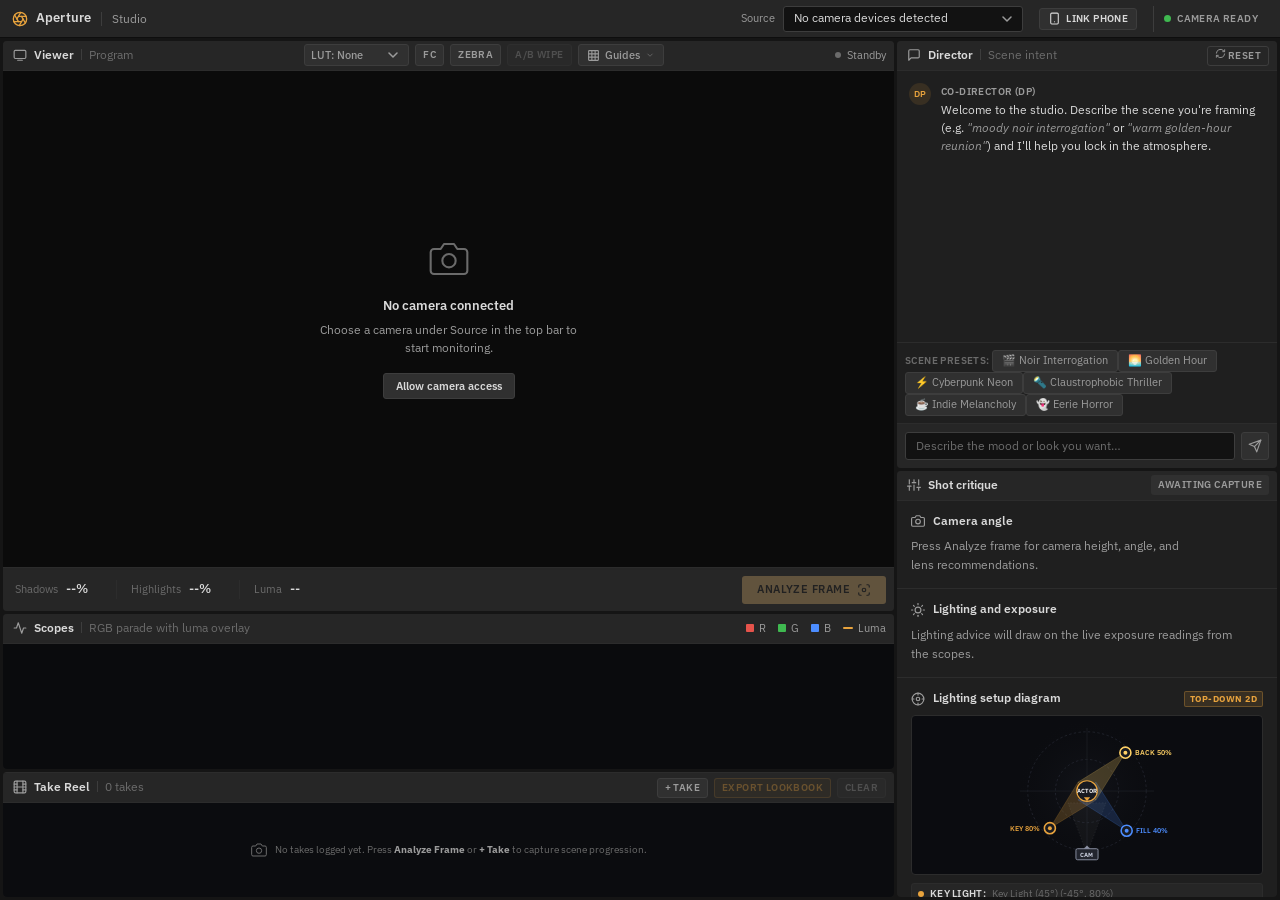
<file: static/index.html>
<!DOCTYPE html>
<html lang="en">
<head>
  <meta charset="UTF-8">
  <meta name="viewport" content="width=device-width, initial-scale=1.0">
  <title>Aperture — AI Cinematography Studio</title>
  <meta name="description" content="Aperture is a live cinematography workstation: real-time exposure scopes plus AI advice on camera angle, lighting, and composition.">
  <meta name="color-scheme" content="dark">
  <link rel="icon" type="image/svg+xml" href="data:image/svg+xml,%3Csvg xmlns='http://www.w3.org/2000/svg' viewBox='0 0 24 24' fill='none' stroke='%23e8a33d' stroke-width='2'%3E%3Ccircle cx='12' cy='12' r='10'/%3E%3Cline x1='14.31' y1='8' x2='20.05' y2='17.94'/%3E%3Cline x1='9.69' y1='8' x2='21.17' y2='8'/%3E%3Cline x1='7.38' y1='12' x2='13.12' y2='2.06'/%3E%3Cline x1='9.69' y1='16' x2='3.95' y2='6.06'/%3E%3Cline x1='14.31' y1='16' x2='2.83' y2='16'/%3E%3Cline x1='16.62' y1='12' x2='10.88' y2='21.94'/%3E%3C/svg%3E">
  <link rel="preconnect" href="https://fonts.googleapis.com">
  <link rel="preconnect" href="https://fonts.gstatic.com" crossorigin>
  <!-- IBM Plex Sans = UI chrome. JetBrains Mono is kept because scope.js draws canvas labels with it. -->
  <link href="https://fonts.googleapis.com/css2?family=IBM+Plex+Sans:wght@400;500;600&family=JetBrains+Mono:wght@400&display=swap" rel="stylesheet">
  <link rel="stylesheet" href="/static/css/style.css">
</head>
<body>
  <!-- Menubar: brand, page, camera source, connection status -->
  <header class="top-bar">
    <div class="brand">
      <div class="brand-icon" aria-hidden="true">
        <svg viewBox="0 0 24 24" width="16" height="16" stroke="currentColor" stroke-width="2" fill="none" stroke-linecap="round" stroke-linejoin="round">
          <circle cx="12" cy="12" r="10"></circle>
          <line x1="14.31" y1="8" x2="20.05" y2="17.94"></line>
          <line x1="9.69" y1="8" x2="21.17" y2="8"></line>
          <line x1="7.38" y1="12" x2="13.12" y2="2.06"></line>
          <line x1="9.69" y1="16" x2="3.95" y2="6.06"></line>
          <line x1="14.31" y1="16" x2="2.83" y2="16"></line>
          <line x1="16.62" y1="12" x2="10.88" y2="21.94"></line>
        </svg>
      </div>
      <h1 class="brand-name">Aperture</h1>
      <span class="brand-badge">Studio</span>
    </div>

    <div class="top-controls">
      <div class="camera-picker">
        <label for="cameraSelect" class="picker-label">Source</label>
        <select id="cameraSelect" class="studio-select" aria-label="Select camera source">
          <option value="">Searching for cameras...</option>
        </select>
      </div>

      <button type="button" id="mobileLinkBtn" class="btn btn-secondary btn-mobile-link" title="Connect smartphone as wireless camera (Key: M)" aria-label="Wireless Mobile Camera Link">
        <svg viewBox="0 0 24 24" width="13" height="13" stroke="currentColor" stroke-width="2" fill="none" stroke-linecap="round" stroke-linejoin="round" aria-hidden="true">
          <rect x="5" y="2" width="14" height="20" rx="2" ry="2"></rect>
          <line x1="12" y1="18" x2="12.01" y2="18"></line>
        </svg>
        <span>LINK PHONE</span>
      </button>

      <div class="status-indicator" role="status">
        <span class="status-dot active"></span>
        <span class="status-text" id="statusText">CAMERA READY</span>
      </div>
    </div>
  </header>

  <!-- Workspace: tiled panels -->
  <main class="studio-workspace">
    <!-- Left: Viewer + Scopes -->
    <section class="stage-section" aria-label="Viewer and scopes">
      <!-- Viewer -->
      <div class="monitor-container" id="monitorContainer">
        <div class="monitor-header">
          <div class="panel-title">
            <svg viewBox="0 0 24 24" width="14" height="14" stroke="currentColor" stroke-width="2" fill="none" stroke-linecap="round" stroke-linejoin="round" aria-hidden="true">
              <rect x="2" y="4" width="20" height="14" rx="2"></rect>
              <line x1="8" y1="21" x2="16" y2="21"></line>
            </svg>
            <span class="monitor-title">Viewer</span>
            <span class="panel-subtitle">Program</span>
          </div>

          <!-- Viewer Overlays, LUTs, Monitoring & Framing Guides -->
          <div class="monitor-header-actions">
            <!-- Film Look LUT Selector -->
            <div class="lut-control-wrapper">
              <select id="lutSelect" class="studio-select btn-lut-select" aria-label="Select Film Look LUT" title="Apply Film Look LUT (Key: L)">
                <option value="passthrough">LUT: None</option>
                <option value="kodak2383">Kodak 2383</option>
                <option value="tealorange">Teal &amp; Orange</option>
                <option value="noir">Noir B&amp;W</option>
                <option value="bleach">Bleach Bypass</option>
                <option value="golden">Golden Warmth</option>
              </select>
            </div>

            <!-- False Color Exposure Button -->
            <button type="button" id="falseColorBtn" class="btn-tool-toggle" title="Toggle False Color exposure heatmap (F)" aria-label="Toggle False Color" aria-pressed="false">
              <span>FC</span>
            </button>

            <!-- Zebra Stripe Button -->
            <button type="button" id="zebraBtn" class="btn-tool-toggle" title="Toggle Zebra stripes on clipped highlights (Z)" aria-label="Toggle Zebra stripes" aria-pressed="false">
              <span>ZEBRA</span>
            </button>

            <!-- A/B Wipe Comparison Button -->
            <button type="button" id="abCompareBtn" class="btn-tool-toggle disabled" title="Compare previous analyzed frame vs live adjustments (W)" aria-label="Toggle A/B Wipe comparison" aria-pressed="false" disabled>
              <span>A/B WIPE</span>
            </button>

            <div class="guides-control-wrapper" id="guidesControl">
              <button type="button" id="guidesMenuBtn" class="btn-guide-toggle" title="Viewer overlays & framing guides (G)" aria-haspopup="true" aria-expanded="false">
                <svg viewBox="0 0 24 24" width="13" height="13" stroke="currentColor" stroke-width="2" fill="none" stroke-linecap="round" stroke-linejoin="round" aria-hidden="true">
                  <rect x="3" y="3" width="18" height="18" rx="1"></rect>
                  <line x1="9" y1="3" x2="9" y2="21"></line>
                  <line x1="15" y1="3" x2="15" y2="21"></line>
                  <line x1="3" y1="9" x2="21" y2="9"></line>
                  <line x1="3" y1="15" x2="21" y2="15"></line>
                </svg>
                <span>Guides</span>
                <span class="guides-badge hidden" id="guidesBadge">0</span>
                <svg viewBox="0 0 24 24" width="10" height="10" stroke="currentColor" stroke-width="2" fill="none" class="chevron-icon" aria-hidden="true">
                  <polyline points="6 9 12 15 18 9"></polyline>
                </svg>
              </button>

              <!-- Guides Popover Menu -->
              <div class="guides-dropdown-menu hidden" id="guidesMenu" role="menu">
                <div class="guides-menu-header">
                  <span>FRAMING GUIDES</span>
                  <span class="shortcut-hint">Key: G</span>
                </div>
                <div class="guides-menu-list">
                  <label class="guide-toggle-option" for="guideThirds">
                    <input type="checkbox" id="guideThirds" value="thirds">
                    <span class="guide-custom-box"></span>
                    <span class="guide-opt-name">Rule of Thirds</span>
                    <span class="guide-opt-tag">3×3</span>
                  </label>
                  <label class="guide-toggle-option" for="guideCenter">
                    <input type="checkbox" id="guideCenter" value="center">
                    <span class="guide-custom-box"></span>
                    <span class="guide-opt-name">Center Crosshair</span>
                    <span class="guide-opt-tag">+</span>
                  </label>
                  <label class="guide-toggle-option" for="guideGolden">
                    <input type="checkbox" id="guideGolden" value="golden">
                    <span class="guide-custom-box"></span>
                    <span class="guide-opt-name">Golden Ratio</span>
                    <span class="guide-opt-tag">Phi</span>
                  </label>
                  <label class="guide-toggle-option" for="guideSafeAreas">
                    <input type="checkbox" id="guideSafeAreas" value="safe">
                    <span class="guide-custom-box"></span>
                    <span class="guide-opt-name">Safe Areas</span>
                    <span class="guide-opt-tag">90/80</span>
                  </label>
                  <label class="guide-toggle-option" for="guideCinemaScope">
                    <input type="checkbox" id="guideCinemaScope" value="scope">
                    <span class="guide-custom-box"></span>
                    <span class="guide-opt-name">Cinema Scope</span>
                    <span class="guide-opt-tag">2.39:1</span>
                  </label>
                </div>
                <div class="guides-menu-footer">
                  <button type="button" class="btn-guide-action" id="guideClearBtn" aria-label="Clear all framing guides">Clear All</button>
                  <button type="button" class="btn-guide-action" id="guideDefaultBtn" aria-label="Enable rule of thirds guide only">Thirds Only</button>
                </div>
              </div>
            </div>
          </div>

          <div class="monitor-tally">
            <span class="tally-dot"></span>
            <span class="tally-text">Standby</span>
          </div>
        </div>

        <div class="viewport">
          <video id="monitor" autoplay playsinline muted></video>

          <!-- WebGL Shader Canvas for LUTs, False Color, Zebras & A/B Wipe -->
          <canvas id="glMonitor" class="gl-viewport-canvas" aria-hidden="true"></canvas>

          <!-- A/B Split Wipe Divider & HUD Telemetry Badges -->
          <div id="abWipeContainer" class="ab-wipe-container hidden" aria-hidden="true">
            <div id="abWipeLine" class="ab-wipe-line">
              <div class="ab-wipe-handle" title="Drag to wipe comparison">
                <svg viewBox="0 0 24 24" width="12" height="12" stroke="currentColor" stroke-width="2.5" fill="none"><polyline points="15 18 9 12 15 6"></polyline><polyline points="9 18 15 12 9 6" transform="rotate(180 12 12)"></polyline></svg>
              </div>
            </div>
            <div class="ab-label-pill label-a">TAKE A <span id="abMetricA" class="ab-metric">REF</span></div>
            <div class="ab-label-pill label-b">LIVE <span id="abMetricB" class="ab-metric">ADJUSTED</span></div>
          </div>

          <!-- Framing Guide Overlay Layer (positioned directly over video frame) -->
          <div class="guides-overlay-layer" id="guidesOverlayLayer" aria-hidden="true">
            <svg id="guidesSvg" class="guides-svg" xmlns="http://www.w3.org/2000/svg">
              <!-- Rendered dynamically by GuidesManager -->
            </svg>
          </div>

          <!-- Empty / placeholder state -->
          <div class="viewport-overlay" id="viewportPlaceholder">
            <div class="overlay-card">
              <svg viewBox="0 0 24 24" width="40" height="40" stroke="currentColor" stroke-width="1.25" fill="none" stroke-linecap="round" stroke-linejoin="round" aria-hidden="true">
                <path d="M23 19a2 2 0 0 1-2 2H3a2 2 0 0 1-2-2V8a2 2 0 0 1 2-2h4l2-3h6l2 3h4a2 2 0 0 1 2 2z"></path>
                <circle cx="12" cy="13" r="4"></circle>
              </svg>
              <h2>No camera connected</h2>
              <p>Choose a camera under Source in the top bar to start monitoring.</p>
              <button id="requestPermBtn" class="btn btn-secondary" aria-label="Allow camera access">Allow camera access</button>
            </div>
          </div>

          <!-- Permission error -->
          <div class="viewport-overlay error hidden" id="permissionAlert">
            <div class="overlay-card danger">
              <svg viewBox="0 0 24 24" width="40" height="40" stroke="currentColor" stroke-width="1.25" fill="none" stroke-linecap="round" stroke-linejoin="round" aria-hidden="true">
                <circle cx="12" cy="12" r="10"></circle>
                <line x1="12" y1="8" x2="12" y2="12"></line>
                <line x1="12" y1="16" x2="12.01" y2="16"></line>
              </svg>
              <h2>Camera access blocked</h2>
              <p>Allow camera access for this site in your browser settings, then try again.</p>
              <button id="retryCameraBtn" class="btn btn-primary btn-amber" aria-label="Retry camera connection">Try again</button>
            </div>
          </div>
        </div>

        <!-- Transport bar: exposure readouts + primary action -->
        <div class="monitor-footer">
          <div class="telemetry-bar" aria-label="Exposure readouts">
            <span class="telemetry-item"><span class="telemetry-label">Shadows</span><strong id="telemetryShadows">--%</strong></span>
            <span class="telemetry-item"><span class="telemetry-label">Highlights</span><strong id="telemetryHighlights">--%</strong></span>
            <span class="telemetry-item"><span class="telemetry-label">Luma</span><strong id="telemetryLuma">--</strong></span>
          </div>

          <!-- NOTE: analyzer.js rewrites the first <span> inside this button. Keep it first. -->
          <button id="analyzeBtn" class="btn btn-amber" disabled title="Connect or select a live camera under Source to enable analysis" aria-label="Analyze current live frame (Alt+A)">
            <span>ANALYZE FRAME</span>
            <svg viewBox="0 0 24 24" width="14" height="14" stroke="currentColor" stroke-width="2" fill="none" stroke-linecap="round" stroke-linejoin="round" aria-hidden="true">
              <path d="M3 7V5a2 2 0 0 1 2-2h2"></path>
              <path d="M17 3h2a2 2 0 0 1 2 2v2"></path>
              <path d="M21 17v2a2 2 0 0 1-2 2h-2"></path>
              <path d="M7 21H5a2 2 0 0 1-2-2v-2"></path>
              <circle cx="12" cy="12" r="3"></circle>
            </svg>
          </button>
        </div>
      </div>

      <!-- Scopes -->
      <div class="scope-dock">
        <div class="dock-header">
          <div class="panel-title dock-title">
            <svg viewBox="0 0 24 24" width="14" height="14" stroke="currentColor" stroke-width="2" fill="none" stroke-linecap="round" stroke-linejoin="round" aria-hidden="true">
              <polyline points="22 12 18 12 15 21 9 3 6 12 2 12"></polyline>
            </svg>
            <span>Scopes</span>
            <span class="panel-subtitle">RGB parade with luma overlay</span>
          </div>
          <div class="scope-legend" aria-label="Scope legend">
            <span class="legend-chip r">R</span>
            <span class="legend-chip g">G</span>
            <span class="legend-chip b">B</span>
            <span class="legend-chip luma">Luma</span>
          </div>
        </div>

        <div class="canvas-wrapper">
          <canvas id="scopeCanvas" width="640" height="160" aria-label="RGB histogram parade"></canvas>
        </div>
      </div>

      <!-- Take Reel & Lookbook Filmstrip Dock -->
      <div class="take-reel-dock" id="takeReelDock" aria-label="Take Reel filmstrip">
        <div class="dock-header">
          <div class="panel-title dock-title">
            <svg viewBox="0 0 24 24" width="14" height="14" stroke="currentColor" stroke-width="2" fill="none" stroke-linecap="round" stroke-linejoin="round" aria-hidden="true">
              <rect x="2" y="2" width="20" height="20" rx="2.18" ry="2.18"></rect>
              <line x1="7" y1="2" x2="7" y2="22"></line>
              <line x1="17" y1="2" x2="17" y2="22"></line>
              <line x1="2" y1="12" x2="22" y2="12"></line>
              <line x1="2" y1="7" x2="7" y2="7"></line>
              <line x1="2" y1="17" x2="7" y2="17"></line>
              <line x1="17" y1="17" x2="22" y2="17"></line>
              <line x1="17" y1="7" x2="22" y2="7"></line>
            </svg>
            <span>Take Reel</span>
            <span class="panel-subtitle" id="takeReelSubtitle">0 takes</span>
          </div>
          <div class="take-reel-actions">
            <button type="button" id="logTakeBtn" class="btn-reel-action" title="Manually record current frame as a Take">+ TAKE</button>
            <button type="button" id="exportLookbookBtn" class="btn-reel-action btn-reel-export" title="Export printable HTML/PDF Lookbook">EXPORT LOOKBOOK</button>
            <button type="button" id="clearReelBtn" class="btn-reel-action" title="Clear recorded takes">CLEAR</button>
          </div>
        </div>

        <div class="take-reel-strip" id="takeReelStrip">
          <div class="take-reel-empty" id="takeReelEmpty">
            <svg viewBox="0 0 24 24" width="16" height="16" stroke="currentColor" stroke-width="1.5" fill="none" aria-hidden="true">
              <path d="M23 19a2 2 0 0 1-2 2H3a2 2 0 0 1-2-2V8a2 2 0 0 1 2-2h4l2-3h6l2 3h4a2 2 0 0 1 2 2z"></path>
              <circle cx="12" cy="13" r="4"></circle>
            </svg>
            <span>No takes logged yet. Press <strong>Analyze Frame</strong> or <strong>+ Take</strong> to capture scene progression.</span>
          </div>
        </div>
      </div>
    </section>

    <!-- Right: Director + Shot critique -->
    <aside class="sidebar-section" aria-label="Director and critique">
      <!-- Director chat (chat.js appends a reset button to .panel-header and inserts presets before #chatForm) -->
      <div class="studio-panel chat-panel">
        <div class="panel-header">
          <div class="panel-title">
            <svg viewBox="0 0 24 24" width="14" height="14" stroke="currentColor" stroke-width="2" fill="none" stroke-linecap="round" stroke-linejoin="round" aria-hidden="true">
              <path d="M21 15a2 2 0 0 1-2 2H7l-4 4V5a2 2 0 0 1 2-2h14a2 2 0 0 1 2 2z"></path>
            </svg>
            <span>Director</span>
            <span class="panel-subtitle">Scene intent</span>
          </div>
        </div>

        <div class="chat-log" id="chatLog" aria-live="polite">
          <div class="chat-msg model">
            <div class="msg-avatar">DP</div>
            <div class="msg-content">
              <div class="msg-meta">
                <span class="msg-sender">CO-DIRECTOR (DP)</span>
              </div>
              <p>Welcome to the studio. Describe the scene you're framing (e.g. <em>"moody noir interrogation"</em> or <em>"warm golden-hour reunion"</em>) and I'll help you lock in the atmosphere.</p>
            </div>
          </div>
        </div>

        <form class="chat-input-row" id="chatForm">
          <input type="text" id="chatInput" placeholder="Describe the mood or look you want…" autocomplete="off" aria-label="Message the director">
          <button type="submit" class="btn btn-icon" aria-label="Send message">
            <svg viewBox="0 0 24 24" width="14" height="14" stroke="currentColor" stroke-width="2" fill="none" stroke-linecap="round" stroke-linejoin="round" aria-hidden="true">
              <line x1="22" y1="2" x2="11" y2="13"></line>
              <polygon points="22 2 15 22 11 13 2 9 22 2"></polygon>
            </svg>
          </button>
        </form>
      </div>

      <!-- Shot critique (inspector) -->
      <div class="studio-panel advice-panel">
        <div class="panel-header">
          <div class="panel-title">
            <svg viewBox="0 0 24 24" width="14" height="14" stroke="currentColor" stroke-width="2" fill="none" stroke-linecap="round" stroke-linejoin="round" aria-hidden="true">
              <line x1="4" y1="21" x2="4" y2="14"></line>
              <line x1="4" y1="10" x2="4" y2="3"></line>
              <line x1="12" y1="21" x2="12" y2="12"></line>
              <line x1="12" y1="8" x2="12" y2="3"></line>
              <line x1="20" y1="21" x2="20" y2="16"></line>
              <line x1="20" y1="12" x2="20" y2="3"></line>
              <line x1="1" y1="14" x2="7" y2="14"></line>
              <line x1="9" y1="8" x2="15" y2="8"></line>
              <line x1="17" y1="16" x2="23" y2="16"></line>
            </svg>
            <span>Shot critique</span>
          </div>
          <span class="badge" id="adviceStatus" role="status">AWAITING CAPTURE</span>
        </div>

        <div class="advice-content" id="adviceContent" aria-live="polite">
          <section class="critique-card">
            <div class="card-header">
              <span class="card-icon" aria-hidden="true">
                <svg viewBox="0 0 24 24" width="14" height="14" stroke="currentColor" stroke-width="2" fill="none" stroke-linecap="round" stroke-linejoin="round">
                  <path d="M23 19a2 2 0 0 1-2 2H3a2 2 0 0 1-2-2V8a2 2 0 0 1 2-2h4l2-3h6l2 3h4a2 2 0 0 1 2 2z"></path>
                  <circle cx="12" cy="13" r="4"></circle>
                </svg>
              </span>
              <h3>Camera angle</h3>
            </div>
            <div class="critique-body" id="anglesText">Press Analyze frame for camera height, angle, and lens recommendations.</div>
          </section>

          <section class="critique-card">
            <div class="card-header">
              <span class="card-icon" aria-hidden="true">
                <svg viewBox="0 0 24 24" width="14" height="14" stroke="currentColor" stroke-width="2" fill="none" stroke-linecap="round" stroke-linejoin="round">
                  <circle cx="12" cy="12" r="5"></circle>
                  <line x1="12" y1="1" x2="12" y2="3"></line>
                  <line x1="12" y1="21" x2="12" y2="23"></line>
                  <line x1="4.22" y1="4.22" x2="5.64" y2="5.64"></line>
                  <line x1="18.36" y1="18.36" x2="19.78" y2="19.78"></line>
                  <line x1="1" y1="12" x2="3" y2="12"></line>
                  <line x1="21" y1="12" x2="23" y2="12"></line>
                  <line x1="4.22" y1="19.78" x2="5.64" y2="18.36"></line>
                  <line x1="18.36" y1="5.64" x2="19.78" y2="4.22"></line>
                </svg>
              </span>
              <h3>Lighting and exposure</h3>
            </div>
            <div class="critique-body" id="lightingText">Lighting advice will draw on the live exposure readings from the scopes.</div>
          </section>

          <!-- 2D Top-Down Lighting Setup Diagram -->
          <section class="critique-card lighting-diagram-card" id="lightingDiagramCard">
            <div class="card-header">
              <span class="card-icon" aria-hidden="true">
                <svg viewBox="0 0 24 24" width="14" height="14" stroke="currentColor" stroke-width="2" fill="none" stroke-linecap="round" stroke-linejoin="round">
                  <circle cx="12" cy="12" r="10"></circle>
                  <circle cx="12" cy="12" r="3"></circle>
                  <line x1="12" y1="2" x2="12" y2="5"></line>
                  <line x1="12" y1="19" x2="12" y2="22"></line>
                  <line x1="2" y1="12" x2="5" y2="12"></line>
                  <line x1="19" y1="12" x2="22" y2="12"></line>
                </svg>
              </span>
              <h3>Lighting setup diagram</h3>
              <span class="diagram-mode-tag">TOP-DOWN 2D</span>
            </div>
            <div class="lighting-diagram-wrapper" id="lightingDiagramWrapper">
              <div class="diagram-canvas-box">
                <svg id="lightingDiagramSvg" viewBox="0 0 280 200" class="lighting-diagram-svg" aria-label="Top-down 2D lighting diagram">
                  <!-- Rendered dynamically by AnalyzerManager -->
                </svg>
              </div>
              <div class="lighting-fixtures-legend" id="lightingFixturesLegend" aria-label="Lighting fixtures details">
                <!-- Dynamically populated fixture details chips -->
              </div>
            </div>
          </section>

          <section class="critique-card">
            <div class="card-header">
              <span class="card-icon" aria-hidden="true">
                <svg viewBox="0 0 24 24" width="14" height="14" stroke="currentColor" stroke-width="2" fill="none" stroke-linecap="round" stroke-linejoin="round">
                  <rect x="3" y="3" width="18" height="18" rx="1"></rect>
                  <line x1="9" y1="3" x2="9" y2="21"></line>
                  <line x1="15" y1="3" x2="15" y2="21"></line>
                  <line x1="3" y1="9" x2="21" y2="9"></line>
                  <line x1="3" y1="15" x2="21" y2="15"></line>
                </svg>
              </span>
              <h3>Composition</h3>
            </div>
            <div class="critique-body" id="compositionText">Headroom, leading lines, and rule-of-thirds placement will be checked here.</div>
          </section>
        </div>
      </div>
    </aside>
  </main>

  <!-- Wireless Mobile Camera Pairing Modal -->
  <dialog id="mobileLinkModal" class="studio-modal hidden" aria-labelledby="mobileLinkTitle">
    <div class="modal-backdrop"></div>
    <div class="modal-content modal-mobile-link">
      <div class="modal-header">
        <div class="modal-title-wrap">
          <svg viewBox="0 0 24 24" width="16" height="16" stroke="currentColor" stroke-width="2" fill="none" stroke-linecap="round" stroke-linejoin="round" aria-hidden="true">
            <rect x="5" y="2" width="14" height="20" rx="2" ry="2"></rect>
            <line x1="12" y1="18" x2="12.01" y2="18"></line>
          </svg>
          <h2 id="mobileLinkTitle">Wireless Mobile Camera Link</h2>
        </div>
        <button type="button" id="closeMobileModalBtn" class="btn-close-modal" aria-label="Close modal">✕</button>
      </div>

      <div class="modal-body">
        <div class="mobile-pairing-layout">
          <!-- Left: QR Code -->
          <div class="qr-pairing-box">
            <div id="qrCodeCanvasBox" class="qr-canvas-box">
              <!-- Rendered by QRCodeLib -->
            </div>
            <span class="qr-scan-instruction">Scan with your smartphone camera on Wi-Fi</span>
          </div>

          <!-- Right: Pairing URL and Remote DP Controls -->
          <div class="pairing-details-col">
            <div class="pairing-network-selector-row">
              <div class="field-group-mini">
                <label for="mobileIpSelect" class="url-label">Network Interface / IP</label>
                <select id="mobileIpSelect" class="studio-select" title="Select Network Interface">
                  <option value="">Detecting interfaces...</option>
                </select>
              </div>
              <div class="field-group-mini">
                <label for="mobileProtocolSelect" class="url-label">Protocol</label>
                <select id="mobileProtocolSelect" class="studio-select" title="Select HTTP or HTTPS">
                  <option value="https" selected>HTTPS (Port 8443) — Required for Camera</option>
                  <option value="http">HTTP (Port 8000) — Standard</option>
                </select>
              </div>
            </div>

            <div class="pairing-url-box">
              <div class="url-header-row">
                <label for="mobilePairingUrl" class="url-label">Direct Pairing URL</label>
                <a id="mobileTestTabLink" href="#" target="_blank" class="link-open-tab" title="Open mobile view in this browser">Test in New Tab ↗</a>
              </div>
              <div class="url-input-row">
                <input type="text" id="mobilePairingUrl" readonly class="studio-input" aria-label="Direct Pairing URL" value="Fetching local network URL...">
                <button type="button" id="copyPairingUrlBtn" class="btn-copy-url" title="Copy URL to clipboard">COPY</button>
              </div>
            </div>

            <div class="usb-direct-box hidden" id="usbDirectBox">
              <div class="usb-direct-header">
                <span class="usb-icon">🔌</span>
                <div class="usb-text-wrap">
                  <strong id="usbDeviceTitle">Android Device Connected</strong>
                  <span id="usbDeviceSubtitle">USB debugging detected. Reverse port forwarding active.</span>
                </div>
              </div>
              <button type="button" id="adbLaunchBtn" class="btn-usb-launch" title="Launch camera directly on connected phone">LAUNCH ON PHONE (USB)</button>
            </div>

            <div class="mobile-ssl-guide" id="mobileSslGuide">
              <div class="ssl-guide-header">
                <svg viewBox="0 0 24 24" width="12" height="12" stroke="currentColor" stroke-width="2" fill="none" aria-hidden="true">
                  <rect x="3" y="11" width="18" height="11" rx="2" ry="2"></rect>
                  <path d="M7 11V7a5 5 0 0 1 10 0v4"></path>
                </svg>
                <span>Mobile Camera SSL Notice:</span>
              </div>
              <p>Mobile Chrome & Safari mandate HTTPS to enable camera video. When opening on your phone:</p>
              <div class="ssl-guide-steps">
                <span>1. Tap <strong>Advanced</strong> (or <em>Details</em>)</span>
                <span>2. Tap <strong>Proceed to site</strong></span>
                <span>3. Tap <strong>Allow Camera</strong></span>
              </div>
            </div>

            <div class="remote-cam-status-box" id="remoteCamStatusBox">
              <div class="status-header">
                <span>REMOTE CAMERA STATUS</span>
                <span class="status-badge" id="remoteStatusBadge">WAITING FOR DEVICE...</span>
              </div>

              <!-- Remote Camera Control Knobs on Laptop -->
              <div class="remote-controls-grid" id="remoteControlsGrid">
                <div class="remote-ctrl-item">
                  <label for="remoteIso">Remote ISO</label>
                  <select id="remoteIso" class="studio-select" disabled>
                    <option value="auto">Auto</option>
                    <option value="100">ISO 100</option>
                    <option value="200">ISO 200</option>
                    <option value="400" selected>ISO 400</option>
                    <option value="800">ISO 800</option>
                    <option value="1600">ISO 1600</option>
                    <option value="3200">ISO 3200</option>
                  </select>
                </div>

                <div class="remote-ctrl-item">
                  <label for="remoteEv">Remote EV Bias</label>
                  <input type="range" id="remoteEv" min="-3" max="3" step="0.5" value="0" disabled>
                  <span id="remoteEvVal" class="ctrl-val-readout">0.0 EV</span>
                </div>

                <div class="remote-ctrl-item">
                  <label>Torch Flashlight</label>
                  <button type="button" id="remoteTorchBtn" class="btn-tool-toggle" disabled>TORCH OFF</button>
                </div>
              </div>
            </div>
          </div>
        </div>
      </div>
    </div>
  </dialog>

  <!-- Hidden offscreen canvas for frame capture -->
  <canvas id="captureCanvas" style="display:none;"></canvas>

  <!-- Modular Scripts -->
  <script src="/static/js/qrcode.js"></script>
  <script src="/static/js/camera.js"></script>
  <script src="/static/js/scope.js"></script>
  <script src="/static/js/grading.js"></script>
  <script src="/static/js/guides.js"></script>
  <script src="/static/js/chat.js"></script>
  <script src="/static/js/takereel.js"></script>
  <script src="/static/js/mobilelink.js"></script>
  <script src="/static/js/analyzer.js"></script>
  <script src="/static/js/app.js"></script>
</body>
</html>
</file>
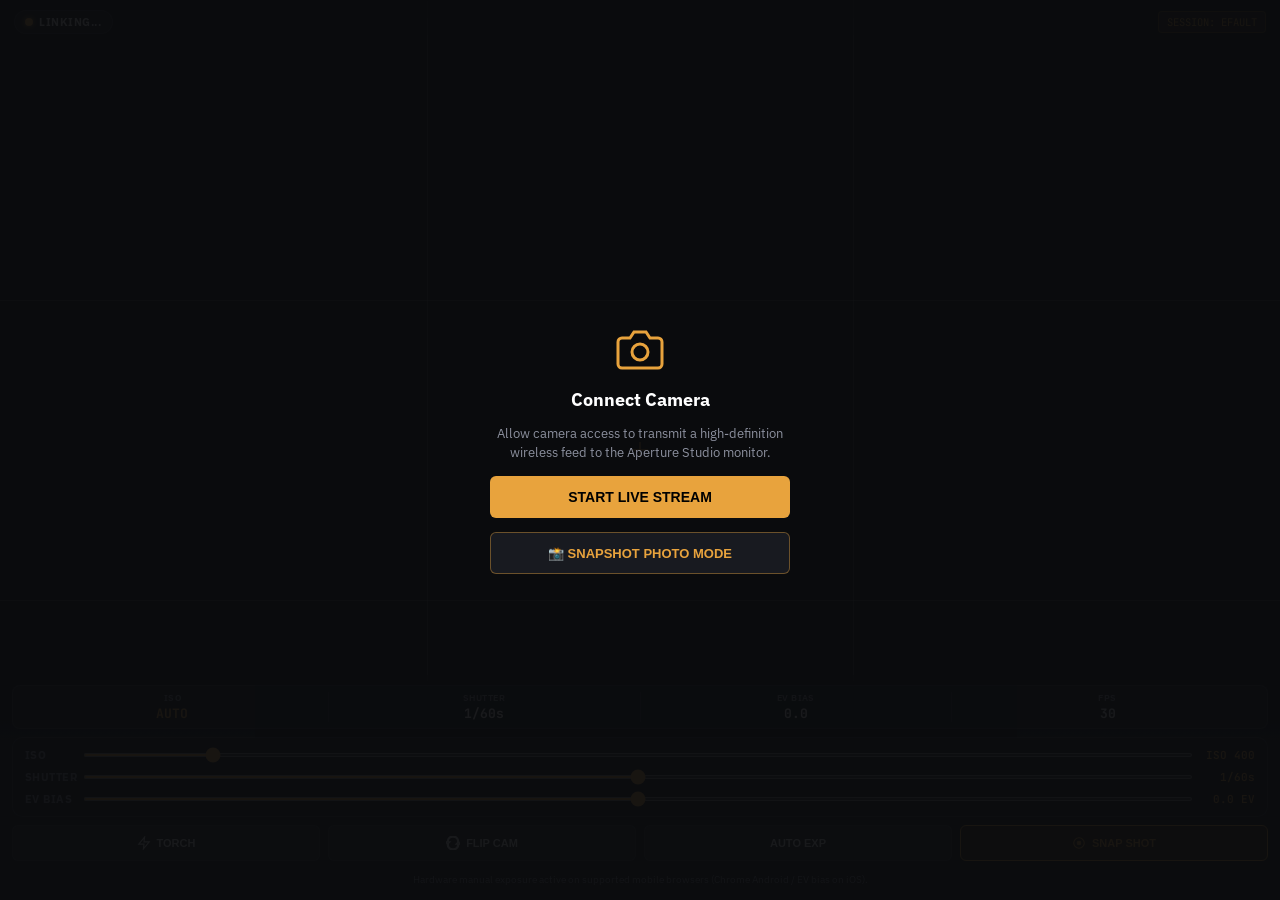
<file: static/mobile.html>
<!DOCTYPE html>
<html lang="en">
<head>
  <meta charset="UTF-8">
  <meta name="viewport" content="width=device-width, initial-scale=1.0, maximum-scale=1.0, user-scalable=no, viewport-fit=cover">
  <title>Aperture Mobile — Wireless Camera Link</title>
  <meta name="description" content="Aperture Mobile transforms your smartphone into a wireless cinema camera with manual ISO, shutter, and exposure controls.">
  <meta name="color-scheme" content="dark">
  <link rel="icon" type="image/svg+xml" href="data:image/svg+xml,%3Csvg xmlns='http://www.w3.org/2000/svg' viewBox='0 0 24 24' fill='none' stroke='%23e8a33d' stroke-width='2'%3E%3Ccircle cx='12' cy='12' r='10'/%3E%3Cline x1='14.31' y1='8' x2='20.05' y2='17.94'/%3E%3Cline x1='9.69' y1='8' x2='21.17' y2='8'/%3E%3Cline x1='7.38' y1='12' x2='13.12' y2='2.06'/%3E%3Cline x1='9.69' y1='16' x2='3.95' y2='6.06'/%3E%3Cline x1='14.31' y1='16' x2='2.83' y2='16'/%3E%3Cline x1='16.62' y1='12' x2='10.88' y2='21.94'/%3E%3C/svg%3E">
  <meta name="theme-color" content="#0e0f12">
  <link rel="preconnect" href="https://fonts.googleapis.com">
  <link rel="preconnect" href="https://fonts.gstatic.com" crossorigin>
  <link href="https://fonts.googleapis.com/css2?family=IBM+Plex+Sans:wght@400;500;600;700&family=JetBrains+Mono:wght@500;700&display=swap" rel="stylesheet">
  <style>
    :root {
      --bg: #0b0c0e;
      --bg-panel: rgba(18, 20, 24, 0.88);
      --border: rgba(255, 255, 255, 0.12);
      --accent: #e8a33d;
      --accent-tint: rgba(232, 163, 61, 0.15);
      --text: #f0f0f2;
      --text-muted: #8c909e;
      --live-red: #e03131;
      --live-green: #2fb344;
      --font-sans: 'IBM Plex Sans', -apple-system, sans-serif;
      --font-mono: 'JetBrains Mono', monospace;
    }
    * {
      box-sizing: border-box;
      margin: 0;
      padding: 0;
      -webkit-tap-highlight-color: transparent;
    }
    html, body {
      width: 100%;
      height: 100%;
      overflow: hidden;
      background-color: var(--bg);
      color: var(--text);
      font-family: var(--font-sans);
      user-select: none;
    }
    .mobile-app {
      position: relative;
      width: 100%;
      height: 100dvh;
      display: flex;
      flex-direction: column;
    }
    /* Viewfinder */
    .viewfinder-container {
      position: absolute;
      inset: 0;
      background: #000;
      overflow: hidden;
      z-index: 1;
    }
    #cameraVideo {
      width: 100%;
      height: 100%;
      object-fit: cover;
    }
    /* Crosshair & Framing Overlay */
    .viewfinder-guides {
      position: absolute;
      inset: 0;
      pointer-events: none;
      z-index: 2;
    }
    .grid-line {
      position: absolute;
      background: rgba(255, 255, 255, 0.2);
    }
    .grid-line.h1 { top: 33.33%; left: 0; right: 0; height: 1px; }
    .grid-line.h2 { top: 66.66%; left: 0; right: 0; height: 1px; }
    .grid-line.v1 { left: 33.33%; top: 0; bottom: 0; width: 1px; }
    .grid-line.v2 { left: 66.66%; top: 0; bottom: 0; width: 1px; }
    .center-cross {
      position: absolute;
      top: 50%;
      left: 50%;
      width: 16px;
      height: 16px;
      transform: translate(-50%, -50%);
      pointer-events: none;
    }
    .center-cross::before, .center-cross::after {
      content: '';
      position: absolute;
      background: rgba(232, 163, 61, 0.65);
    }
    .center-cross::before { top: 7px; left: 0; width: 16px; height: 2px; }
    .center-cross::after { left: 7px; top: 0; width: 2px; height: 16px; }

    /* Top HUD Bar */
    .top-hud {
      position: relative;
      z-index: 10;
      display: flex;
      justify-content: space-between;
      align-items: center;
      padding: max(10px, env(safe-area-inset-top)) 14px 10px;
      background: linear-gradient(180deg, rgba(0,0,0,0.85) 0%, rgba(0,0,0,0) 100%);
    }
    .tally-pill {
      display: inline-flex;
      align-items: center;
      gap: 6px;
      background: rgba(14, 16, 20, 0.85);
      border: 1px solid var(--border);
      backdrop-filter: blur(8px);
      padding: 4px 10px;
      border-radius: 20px;
      font-size: 11px;
      font-weight: 700;
      letter-spacing: 0.05em;
    }
    .tally-dot {
      width: 8px;
      height: 8px;
      border-radius: 50%;
      background: var(--accent);
      box-shadow: 0 0 6px var(--accent);
    }
    .tally-pill.live .tally-dot {
      background: var(--live-red);
      box-shadow: 0 0 8px var(--live-red);
      animation: pulseLive 1.2s infinite;
    }
    @keyframes pulseLive {
      0%, 100% { opacity: 1; transform: scale(1); }
      50% { opacity: 0.4; transform: scale(1.2); }
    }
    .session-badge {
      font-family: var(--font-mono);
      font-size: 10.5px;
      color: var(--accent);
      background: var(--accent-tint);
      border: 1px solid rgba(232, 163, 61, 0.3);
      padding: 3px 8px;
      border-radius: 4px;
    }

    /* Bottom Control Tray */
    .bottom-hud {
      margin-top: auto;
      position: relative;
      z-index: 10;
      display: flex;
      flex-direction: column;
      gap: 8px;
      padding: 10px 12px max(14px, env(safe-area-inset-bottom));
      background: linear-gradient(0deg, rgba(11,12,14,0.95) 0%, rgba(11,12,14,0.85) 70%, rgba(0,0,0,0) 100%);
      backdrop-filter: blur(12px);
    }
    /* Value Readouts Ribbon */
    .readout-ribbon {
      display: flex;
      justify-content: space-around;
      background: var(--bg-panel);
      border: 1px solid var(--border);
      border-radius: 8px;
      padding: 6px 4px;
    }
    .readout-col {
      display: flex;
      flex-direction: column;
      align-items: center;
      flex: 1;
      border-right: 1px solid var(--border);
    }
    .readout-col:last-child { border-right: none; }
    .readout-label {
      font-size: 9px;
      font-weight: 600;
      color: var(--text-muted);
      letter-spacing: 0.05em;
      margin-bottom: 2px;
    }
    .readout-val {
      font-family: var(--font-mono);
      font-size: 13px;
      font-weight: 700;
      color: var(--text);
    }
    .readout-val.accent { color: var(--accent); }

    /* Interactive Sliders & Controls */
    .controls-panel {
      display: flex;
      flex-direction: column;
      gap: 8px;
      background: var(--bg-panel);
      border: 1px solid var(--border);
      border-radius: 10px;
      padding: 10px 12px;
    }
    .control-row {
      display: flex;
      align-items: center;
      gap: 10px;
    }
    .control-label {
      width: 48px;
      font-size: 10.5px;
      font-weight: 700;
      color: var(--text-muted);
      letter-spacing: 0.04em;
    }
    .control-slider {
      flex: 1;
      accent-color: var(--accent);
      height: 4px;
      cursor: pointer;
    }
    .control-badge {
      min-width: 52px;
      text-align: right;
      font-family: var(--font-mono);
      font-size: 11px;
      font-weight: 600;
      color: var(--accent);
    }

    /* Fast Action Buttons */
    .quick-actions-row {
      display: flex;
      gap: 8px;
    }
    .btn-quick {
      flex: 1;
      height: 36px;
      display: inline-flex;
      align-items: center;
      justify-content: center;
      gap: 6px;
      background: rgba(255, 255, 255, 0.07);
      border: 1px solid var(--border);
      border-radius: 6px;
      color: var(--text);
      font-size: 11px;
      font-weight: 600;
      cursor: pointer;
      transition: background 0.15s ease, border-color 0.15s ease;
    }
    .btn-quick:active, .btn-quick.active {
      background: var(--accent-tint);
      border-color: var(--accent);
      color: var(--accent);
    }
    .btn-quick svg {
      width: 14px;
      height: 14px;
    }

    /* Permission prompt */
    .perm-prompt {
      position: absolute;
      inset: 0;
      z-index: 100;
      background: rgba(11, 12, 14, 0.94);
      display: flex;
      flex-direction: column;
      align-items: center;
      justify-content: center;
      padding: 24px;
      text-align: center;
    }
    .perm-prompt.hidden { display: none; }
    .perm-card {
      max-width: 300px;
      display: flex;
      flex-direction: column;
      gap: 14px;
      align-items: center;
    }
    .perm-card h2 {
      font-size: 18px;
      font-weight: 700;
      color: #fff;
    }
    .perm-card p {
      font-size: 13px;
      color: var(--text-muted);
      line-height: 1.45;
    }
    .btn-primary {
      width: 100%;
      height: 42px;
      background: var(--accent);
      color: #000;
      border: none;
      border-radius: 6px;
      font-size: 14px;
      font-weight: 700;
      cursor: pointer;
    }
    .btn-secondary {
      width: 100%;
      height: 42px;
      background: #181a20;
      color: var(--accent);
      border: 1px solid rgba(232, 163, 61, 0.4);
      border-radius: 6px;
      font-size: 13px;
      font-weight: 700;
      cursor: pointer;
      display: flex;
      align-items: center;
      justify-content: center;
      gap: 6px;
      transition: background 0.15s ease;
    }
    .btn-secondary:active {
      background: rgba(232, 163, 61, 0.15);
    }
    .btn-snap-shutter {
      border: 1px solid var(--accent);
      background: var(--accent-tint);
      color: var(--accent);
    }
    .btn-snap-shutter span {
      color: var(--accent);
      font-weight: 700;
    }
    .insecure-notice {
      background: rgba(224, 49, 49, 0.12);
      border: 1px solid rgba(224, 49, 49, 0.35);
      border-radius: 8px;
      padding: 10px 12px;
      display: flex;
      flex-direction: column;
      gap: 6px;
      text-align: left;
      width: 100%;
    }
    .insecure-badge {
      font-size: 11px;
      font-weight: 700;
      color: #ff6b6b;
      display: flex;
      align-items: center;
      gap: 4px;
    }
    .insecure-notice p {
      font-size: 11px;
      color: var(--text-muted);
      line-height: 1.35;
      margin: 0;
    }
    .btn-https-switch {
      background: #2b1d1d;
      border: 1px solid #e03131;
      color: #ff8787;
      border-radius: 4px;
      padding: 6px 10px;
      font-size: 11px;
      font-weight: 700;
      cursor: pointer;
    }
    .platform-compat-note {
      font-size: 10px;
      color: var(--text-muted);
      text-align: center;
      margin-top: 4px;
    }
  </style>
</head>
<body>
  <div class="mobile-app">
    <!-- Camera Viewfinder -->
    <div class="viewfinder-container">
      <video id="cameraVideo" autoplay playsinline muted></video>
      <div class="viewfinder-guides">
        <div class="grid-line h1"></div>
        <div class="grid-line h2"></div>
        <div class="grid-line v1"></div>
        <div class="grid-line v2"></div>
        <div class="center-cross"></div>
      </div>
    </div>

    <!-- Top HUD Bar -->
    <header class="top-hud">
      <div class="tally-pill" id="tallyPill">
        <span class="tally-dot"></span>
        <span id="tallyText">LINKING...</span>
      </div>
      <div class="session-badge" id="sessionBadge">SESSION: ----</div>
    </header>

    <!-- Bottom Control Tray -->
    <div class="bottom-hud">
      <!-- Quick Telemetry Readout -->
      <div class="readout-ribbon">
        <div class="readout-col">
          <span class="readout-label">ISO</span>
          <span class="readout-val accent" id="readoutIso">AUTO</span>
        </div>
        <div class="readout-col">
          <span class="readout-label">SHUTTER</span>
          <span class="readout-val" id="readoutShutter">1/60s</span>
        </div>
        <div class="readout-col">
          <span class="readout-label">EV BIAS</span>
          <span class="readout-val" id="readoutEv">0.0</span>
        </div>
        <div class="readout-col">
          <span class="readout-label">FPS</span>
          <span class="readout-val" id="readoutFps">30</span>
        </div>
      </div>

      <!-- Controls Panel -->
      <div class="controls-panel">
        <!-- ISO Slider -->
        <div class="control-row">
          <span class="control-label">ISO</span>
          <input type="range" id="isoSlider" class="control-slider" min="50" max="3200" step="50" value="400">
          <span class="control-badge" id="isoBadge">ISO 400</span>
        </div>

        <!-- Shutter Speed Slider (fractions) -->
        <div class="control-row">
          <span class="control-label">SHUTTER</span>
          <input type="range" id="shutterSlider" class="control-slider" min="0" max="6" step="1" value="3">
          <span class="control-badge" id="shutterBadge">1/60s</span>
        </div>

        <!-- EV Compensation Slider -->
        <div class="control-row">
          <span class="control-label">EV BIAS</span>
          <input type="range" id="evSlider" class="control-slider" min="-3" max="3" step="0.5" value="0">
          <span class="control-badge" id="evBadge">0.0 EV</span>
        </div>
      </div>

      <!-- Quick Actions -->
      <div class="quick-actions-row">
        <button type="button" class="btn-quick" id="torchBtn" title="Toggle flashlight torch">
          <svg viewBox="0 0 24 24" fill="none" stroke="currentColor" stroke-width="2"><polygon points="13 2 3 14 12 14 11 22 21 10 12 10 13 2"></polygon></svg>
          <span>TORCH</span>
        </button>
        <button type="button" class="btn-quick" id="flipBtn" title="Flip front / back camera">
          <svg viewBox="0 0 24 24" fill="none" stroke="currentColor" stroke-width="2"><path d="M20 10c0-4.418-3.582-8-8-8s-8 3.582-8 8h3l-4 4-4-4h3c0-5.523 4.477-10 10-10s10 4.477 10 10v2h-2v-2z"></path><path d="M4 14c0 4.418 3.582 8 8 8s8-3.582 8-8h-3l4-4 4 4h-3c0 5.523-4.477 10-10 10S2 19.523 2 14v-2h2v2z"></path></svg>
          <span>FLIP CAM</span>
        </button>
        <button type="button" class="btn-quick" id="autoExpBtn" title="Reset to auto exposure">
          <span>AUTO EXP</span>
        </button>
        <button type="button" class="btn-quick btn-snap-shutter" id="snapShutterBtn" title="Send photo snapshot to studio monitor">
          <svg viewBox="0 0 24 24" fill="none" stroke="currentColor" stroke-width="2"><circle cx="12" cy="12" r="9"></circle><circle cx="12" cy="12" r="3" fill="#e8a33d"></circle></svg>
          <span>SNAP SHOT</span>
        </button>
      </div>

      <div class="platform-compat-note" id="platformNote">
        Hardware manual exposure active on supported mobile browsers (Chrome Android / EV bias on iOS).
      </div>
    </div>

    <!-- Permissions Prompt -->
    <div class="perm-prompt" id="permPrompt">
      <div class="perm-card">
        <svg viewBox="0 0 24 24" width="48" height="48" stroke="#e8a33d" stroke-width="1.5" fill="none">
          <path d="M23 19a2 2 0 0 1-2 2H3a2 2 0 0 1-2-2V8a2 2 0 0 1 2-2h4l2-3h6l2 3h4a2 2 0 0 1 2 2z"></path>
          <circle cx="12" cy="13" r="4"></circle>
        </svg>
        <h2>Connect Camera</h2>
        <p id="permDesc">Allow camera access to transmit a high-definition wireless feed to the Aperture Studio monitor.</p>
        
        <button class="btn-primary" id="startCamBtn">START LIVE STREAM</button>

        <div id="insecureNotice" class="insecure-notice" style="display: none;">
          <div class="insecure-badge">⚠️ Insecure HTTP Origin</div>
          <p>Mobile browsers require HTTPS to stream camera video. Tap below to switch to HTTPS:</p>
          <button type="button" id="switchToHttpsBtn" class="btn-https-switch">🔒 Switch to HTTPS (Port 8443)</button>
        </div>

        <button type="button" id="startSnapshotBtn" class="btn-secondary">📸 SNAPSHOT PHOTO MODE</button>
        <input type="file" id="nativePhotoPicker" accept="image/*" capture="environment" style="display:none;">
      </div>
    </div>
  </div>

  <script>
    /**
     * Aperture Mobile Camera Link Controller
     * Handles WebRTC P2P stream to studio monitor, ICE candidate queuing,
     * insecure context detection with HTTPS switcher, native snapshot fallback,
     * and manual hardware exposure controls.
     */
    const MobileLink = {
      videoEl: null,
      stream: null,
      track: null,
      capabilities: {},
      settings: {},
      peerConnection: null,
      pendingCandidates: [],
      signalingWs: null,
      sessionId: 'studio_default',
      facingMode: 'environment',
      isTorchOn: false,

      shutterSpeeds: ['1/24', '1/48', '1/60', '1/120', '1/250', '1/500', '1/1000'],

      async init() {
        this.videoEl = document.getElementById('cameraVideo');
        this.tallyPill = document.getElementById('tallyPill');
        this.tallyText = document.getElementById('tallyText');
        this.sessionBadge = document.getElementById('sessionBadge');
        this.permPrompt = document.getElementById('permPrompt');

        // Extract session from URL query
        const params = new URLSearchParams(window.location.search);
        this.sessionId = params.get('session') || 'studio_default';
        if (this.sessionBadge) {
          this.sessionBadge.textContent = `SESSION: ${this.sessionId.slice(-6).toUpperCase()}`;
        }

        // Detect insecure context (HTTP on local LAN)
        const isLocalHost = window.location.hostname === 'localhost' || window.location.hostname === '127.0.0.1';
        if (!window.isSecureContext && !isLocalHost) {
          console.warn('[MobileLink] Insecure origin detected. navigator.mediaDevices may be restricted.');
          const insecureNotice = document.getElementById('insecureNotice');
          if (insecureNotice) insecureNotice.style.display = 'block';
        }

        // HTTPS Switcher button
        const switchToHttpsBtn = document.getElementById('switchToHttpsBtn');
        if (switchToHttpsBtn) {
          switchToHttpsBtn.addEventListener('click', () => {
            const httpsUrl = `https://${window.location.hostname}:8443/mobile${window.location.search}`;
            window.location.href = httpsUrl;
          });
        }

        // Live stream button
        document.getElementById('startCamBtn').addEventListener('click', () => {
          this.startCameraAndLink();
        });

        // Instant snapshot photo mode
        const startSnapshotBtn = document.getElementById('startSnapshotBtn');
        const nativePhotoPicker = document.getElementById('nativePhotoPicker');
        if (startSnapshotBtn && nativePhotoPicker) {
          startSnapshotBtn.addEventListener('click', () => {
            this.initSignaling();
            nativePhotoPicker.click();
          });

          nativePhotoPicker.addEventListener('change', (e) => {
            const file = e.target.files && e.target.files[0];
            if (file) {
              this.uploadSnapshotFile(file);
            }
          });
        }

        // Shutter snap button in bottom ribbon
        const snapShutterBtn = document.getElementById('snapShutterBtn');
        if (snapShutterBtn) {
          snapShutterBtn.addEventListener('click', () => {
            if (this.stream && this.videoEl && this.videoEl.readyState >= 2) {
              this.captureAndSendVideoFrame();
            } else if (nativePhotoPicker) {
              this.initSignaling();
              nativePhotoPicker.click();
            }
          });
        }

        this.bindUiEvents();
      },

      bindUiEvents() {
        const isoSlider = document.getElementById('isoSlider');
        const isoBadge = document.getElementById('isoBadge');
        const readoutIso = document.getElementById('readoutIso');

        isoSlider.addEventListener('input', (e) => {
          const val = Number(e.target.value);
          isoBadge.textContent = `ISO ${val}`;
          readoutIso.textContent = String(val);
          this.applyCameraConstraint({ iso: val });
        });

        const shutterSlider = document.getElementById('shutterSlider');
        const shutterBadge = document.getElementById('shutterBadge');
        const readoutShutter = document.getElementById('readoutShutter');

        shutterSlider.addEventListener('input', (e) => {
          const idx = Number(e.target.value);
          const spd = this.shutterSpeeds[idx] || '1/60';
          shutterBadge.textContent = `${spd}s`;
          readoutShutter.textContent = `${spd}s`;
          const frac = spd.split('/');
          if (frac.length === 2) {
            const sec = 1.0 / Number(frac[1]);
            this.applyCameraConstraint({ exposureTime: sec });
          }
        });

        const evSlider = document.getElementById('evSlider');
        const evBadge = document.getElementById('evBadge');
        const readoutEv = document.getElementById('readoutEv');

        evSlider.addEventListener('input', (e) => {
          const val = Number(e.target.value);
          evBadge.textContent = `${val > 0 ? '+' : ''}${val.toFixed(1)} EV`;
          readoutEv.textContent = `${val > 0 ? '+' : ''}${val.toFixed(1)}`;
          this.applyCameraConstraint({ exposureCompensation: val });
        });

        const torchBtn = document.getElementById('torchBtn');
        torchBtn.addEventListener('click', () => {
          this.isTorchOn = !this.isTorchOn;
          torchBtn.classList.toggle('active', this.isTorchOn);
          this.applyCameraConstraint({ torch: this.isTorchOn });
        });

        const flipBtn = document.getElementById('flipBtn');
        flipBtn.addEventListener('click', async () => {
          this.facingMode = (this.facingMode === 'environment') ? 'user' : 'environment';
          await this.restartCameraStream();
        });

        const autoExpBtn = document.getElementById('autoExpBtn');
        autoExpBtn.addEventListener('click', () => {
          this.applyCameraConstraint({
            exposureMode: 'continuous',
            whiteBalanceMode: 'continuous',
            exposureCompensation: 0
          });
          evSlider.value = 0;
          evBadge.textContent = '0.0 EV';
          readoutEv.textContent = '0.0';
          readoutIso.textContent = 'AUTO';
          isoBadge.textContent = 'AUTO';
        });
      },

      async startCameraAndLink() {
        if (!navigator.mediaDevices || !navigator.mediaDevices.getUserMedia) {
          const permDesc = document.getElementById('permDesc');
          if (permDesc) {
            permDesc.innerHTML = `<span style="color:#ff6b6b; font-weight:700;">Camera API Blocked:</span> Mobile browsers disable camera streaming on plain HTTP.<br><br>Tap <strong>Switch to HTTPS (Port 8443)</strong> below or use <strong>Snapshot Photo Mode</strong>.`;
          }
          const insecureNotice = document.getElementById('insecureNotice');
          if (insecureNotice) insecureNotice.style.display = 'block';
          return;
        }

        try {
          await this.startCamera();
          this.permPrompt.classList.add('hidden');
          this.initSignaling();
        } catch (err) {
          console.error('[MobileLink] Failed to start camera:', err);
          const permDesc = document.getElementById('permDesc');
          if (permDesc) {
            permDesc.innerHTML = `<span style="color:#ff6b6b; font-weight:700;">Camera Permission Error:</span> ${err.message}.<br><br>Please verify camera permissions or tap <strong>Switch to HTTPS</strong>.`;
          }
          const insecureNotice = document.getElementById('insecureNotice');
          if (insecureNotice) insecureNotice.style.display = 'block';
        }
      },

      async startCamera() {
        if (this.stream) {
          this.stream.getTracks().forEach(t => t.stop());
        }

        const constraints = {
          audio: false,
          video: {
            facingMode: { ideal: this.facingMode },
            width: { ideal: 1920 },
            height: { ideal: 1080 }
          }
        };

        const stream = await navigator.mediaDevices.getUserMedia(constraints);
        this.stream = stream;
        this.videoEl.srcObject = stream;
        await this.videoEl.play();

        const videoTracks = stream.getVideoTracks();
        if (videoTracks.length > 0) {
          this.track = videoTracks[0];
          this.inspectCapabilities();
        }
      },

      async restartCameraStream() {
        await this.startCamera();
        if (this.peerConnection && this.track) {
          const senders = this.peerConnection.getSenders();
          const videoSender = senders.find(s => s.track && s.track.kind === 'video');
          if (videoSender) {
            videoSender.replaceTrack(this.track);
          }
        }
      },

      inspectCapabilities() {
        if (!this.track || typeof this.track.getCapabilities !== 'function') return;

        this.capabilities = this.track.getCapabilities() || {};
        this.settings = this.track.getSettings() || {};
        console.log('[MobileLink] Camera Capabilities:', this.capabilities);

        const isoSlider = document.getElementById('isoSlider');
        if (this.capabilities.iso) {
          isoSlider.min = this.capabilities.iso.min || 50;
          isoSlider.max = this.capabilities.iso.max || 3200;
          isoSlider.step = this.capabilities.iso.step || 50;
        }

        const evSlider = document.getElementById('evSlider');
        if (this.capabilities.exposureCompensation) {
          evSlider.min = this.capabilities.exposureCompensation.min;
          evSlider.max = this.capabilities.exposureCompensation.max;
          evSlider.step = this.capabilities.exposureCompensation.step || 0.5;
        }

        const platformNote = document.getElementById('platformNote');
        const hasHardwareIso = !!this.capabilities.iso;
        if (hasHardwareIso) {
          platformNote.textContent = 'Hardware manual sensor ISO & exposure controls active.';
          platformNote.style.color = 'var(--live-green)';
        } else {
          platformNote.textContent = 'Standard mobile sensor mode: EV bias, torch, and optical zoom enabled.';
        }
      },

      async applyCameraConstraint(advancedObj) {
        if (!this.track || typeof this.track.applyConstraints !== 'function') return;

        try {
          await this.track.applyConstraints({
            advanced: [advancedObj]
          });
          console.log('[MobileLink] Applied constraint:', advancedObj);

          this.sendSignalingMessage({
            type: 'camera_telemetry',
            settings: advancedObj
          });
        } catch (err) {
          console.warn('[MobileLink] Could not apply hardware constraint:', err);
        }
      },

      uploadSnapshotFile(file) {
        const reader = new FileReader();
        reader.onload = (e) => {
          const img = new Image();
          img.onload = () => {
            const canvas = document.createElement('canvas');
            let w = img.width;
            let h = img.height;
            const maxD = 1920;
            if (w > maxD || h > maxD) {
              if (w > h) { h = Math.round((h * maxD) / w); w = maxD; }
              else { w = Math.round((w * maxD) / h); h = maxD; }
            }
            canvas.width = w;
            canvas.height = h;
            const ctx = canvas.getContext('2d');
            ctx.drawImage(img, 0, 0, w, h);
            const dataUrl = canvas.toDataURL('image/jpeg', 0.9);

            this.sendSignalingMessage({
              type: 'mobile_frame_snapshot',
              image: dataUrl
            });

            // Also send via REST API fallback
            fetch(`/api/mobile-snapshot/${this.sessionId}`, {
              method: 'POST',
              headers: { 'Content-Type': 'application/json' },
              body: JSON.stringify({ image_base64: dataUrl })
            }).catch(err => console.warn('POST snapshot error:', err));

            this.permPrompt.classList.add('hidden');
            this.videoEl.poster = dataUrl;
            this.updateTally('SNAPSHOT SENT', true);
          };
          img.src = e.target.result;
        };
        reader.readAsDataURL(file);
      },

      captureAndSendVideoFrame() {
        const canvas = document.createElement('canvas');
        canvas.width = this.videoEl.videoWidth || 1280;
        canvas.height = this.videoEl.videoHeight || 720;
        const ctx = canvas.getContext('2d');
        ctx.drawImage(this.videoEl, 0, 0, canvas.width, canvas.height);
        const dataUrl = canvas.toDataURL('image/jpeg', 0.9);

        this.sendSignalingMessage({
          type: 'mobile_frame_snapshot',
          image: dataUrl
        });

        fetch(`/api/mobile-snapshot/${this.sessionId}`, {
          method: 'POST',
          headers: { 'Content-Type': 'application/json' },
          body: JSON.stringify({ image_base64: dataUrl })
        }).catch(err => console.warn('POST snapshot error:', err));

        this.updateTally('FRAME CAPTURED', true);
        setTimeout(() => this.updateTally('ON AIR', true), 1200);
      },

      initSignaling() {
        if (this.signalingWs && this.signalingWs.readyState === WebSocket.OPEN) return;

        const protocol = window.location.protocol === 'https:' ? 'wss:' : 'ws:';
        const wsUrl = `${protocol}//${window.location.host}/ws/link/${this.sessionId}`;

        this.updateTally('CONNECTING', false);

        this.signalingWs = new WebSocket(wsUrl);

        this.signalingWs.onopen = () => {
          console.log('[MobileLink] Signaling WebSocket connected.');
          this.updateTally('PAIRING...', false);
          if (this.stream) {
            this.initWebRTC();
          }
        };

        this.signalingWs.onmessage = async (e) => {
          try {
            const data = JSON.parse(e.data);
            await this.handleSignalingMessage(data);
          } catch (err) {
            console.error('[MobileLink] Signaling message error:', err);
          }
        };

        this.signalingWs.onclose = () => {
          console.log('[MobileLink] Signaling disconnected, reconnecting in 2s...');
          this.updateTally('OFFLINE', false);
          setTimeout(() => this.initSignaling(), 2000);
        };
      },

      initWebRTC() {
        const config = {
          iceServers: [
            { urls: 'stun:stun.l.google.com:19302' },
            { urls: 'stun:stun1.l.google.com:19302' }
          ]
        };

        this.peerConnection = new RTCPeerConnection(config);
        this.pendingCandidates = [];

        if (this.stream) {
          this.stream.getTracks().forEach(t => this.peerConnection.addTrack(t, this.stream));
        }

        this.peerConnection.onicecandidate = (event) => {
          if (event.candidate) {
            this.sendSignalingMessage({
              type: 'ice_candidate',
              candidate: event.candidate
            });
          }
        };

        this.peerConnection.onconnectionstatechange = () => {
          const state = this.peerConnection.connectionState;
          console.log('[MobileLink] WebRTC Connection state:', state);
          if (state === 'connected') {
            this.updateTally('ON AIR', true);
          } else if (state === 'disconnected' || state === 'failed') {
            this.updateTally('LINK LOST', false);
          }
        };

        this.createAndSendOffer();
      },

      async createAndSendOffer() {
        try {
          const offer = await this.peerConnection.createOffer();
          await this.peerConnection.setLocalDescription(offer);
          this.sendSignalingMessage({
            type: 'offer',
            sdp: offer.sdp
          });
        } catch (err) {
          console.error('[MobileLink] Error creating offer:', err);
        }
      },

      async handleSignalingMessage(msg) {
        if (msg.type === 'answer' && this.peerConnection) {
          await this.peerConnection.setRemoteDescription(new RTCSessionDescription({
            type: 'answer',
            sdp: msg.sdp
          }));
          console.log('[MobileLink] Remote SDP Answer set.');

          // Drain queued ICE candidates
          while (this.pendingCandidates.length > 0) {
            const cand = this.pendingCandidates.shift();
            try {
              await this.peerConnection.addIceCandidate(new RTCIceCandidate(cand));
            } catch (e) {
              console.warn('[MobileLink] Drain candidate error:', e);
            }
          }
        } else if (msg.type === 'ice_candidate') {
          if (this.peerConnection && this.peerConnection.remoteDescription) {
            try {
              await this.peerConnection.addIceCandidate(new RTCIceCandidate(msg.candidate));
            } catch (e) {
              console.warn('[MobileLink] addIceCandidate error:', e);
            }
          } else {
            this.pendingCandidates.push(msg.candidate);
          }
        } else if (msg.type === 'camera_control') {
          console.log('[MobileLink] Received remote camera control:', msg);
          if (msg.iso !== undefined) {
            const isoSlider = document.getElementById('isoSlider');
            if (isoSlider) isoSlider.value = msg.iso;
            const isoBadge = document.getElementById('isoBadge');
            if (isoBadge) isoBadge.textContent = `ISO ${msg.iso}`;
            const readoutIso = document.getElementById('readoutIso');
            if (readoutIso) readoutIso.textContent = String(msg.iso);
            this.applyCameraConstraint({ iso: msg.iso });
          }
          if (msg.exposureCompensation !== undefined) {
            const evSlider = document.getElementById('evSlider');
            if (evSlider) evSlider.value = msg.exposureCompensation;
            const evBadge = document.getElementById('evBadge');
            if (evBadge) evBadge.textContent = `${msg.exposureCompensation.toFixed(1)} EV`;
            const readoutEv = document.getElementById('readoutEv');
            if (readoutEv) readoutEv.textContent = msg.exposureCompensation.toFixed(1);
            this.applyCameraConstraint({ exposureCompensation: msg.exposureCompensation });
          }
          if (msg.torch !== undefined) {
            this.isTorchOn = !!msg.torch;
            const torchBtn = document.getElementById('torchBtn');
            if (torchBtn) torchBtn.classList.toggle('active', this.isTorchOn);
            this.applyCameraConstraint({ torch: this.isTorchOn });
          }
        }
      },

      sendSignalingMessage(data) {
        if (this.signalingWs && this.signalingWs.readyState === WebSocket.OPEN) {
          this.signalingWs.send(JSON.stringify(data));
        }
      },

      updateTally(text, isLive) {
        if (this.tallyText) this.tallyText.textContent = text;
        if (this.tallyPill) {
          this.tallyPill.classList.toggle('live', isLive);
        }
      }
    };

    window.addEventListener('DOMContentLoaded', () => {
      MobileLink.init();
    });
  </script>
</body>
</html>
</file>
<file: static/css/style.css>
/* ==========================================================================
   Aperture — "Grading Suite" theme
   Neutral, tiled, post-production chrome (DaVinci Resolve / Premiere Pro).
   Design ruleset: colour is reserved for image data, actions, and status.

   DOM CONTRACT — do not rename: IDs and classes referenced by /static/js/*.
   Variable NAMES below are also used inline by analyzer.js / chat.js
   (--accent-amber, --channel-r, --channel-g, --text-*, --border-*, --bg-*).
   ========================================================================== */

:root {
  color-scheme: dark;

  /* Surfaces (neutral greys, no blue tint) */
  --bg-app: #151515;        /* window + gutters */
  --bg-surface: #1f1f1f;    /* panel body */
  --bg-card: #262626;       /* panel header / toolbars */
  --bg-elevated: #303030;   /* controls */
  --bg-well: #121212;       /* inset fields */
  --bg-viewer: #000;

  --border-subtle: #2c2c2c;
  --border-muted: #3d3d3d;
  --border-strong: #4a4a4a;
  --border-active: #e8a33d;

  /* Accent: primary action, focus, active state only */
  --accent-amber: #e8a33d;
  --accent-amber-hover: #f2b65e;
  --accent-amber-glow: rgba(232, 163, 61, 0.14); /* kept for JS-injected styles */
  --accent-amber-tint: rgba(232, 163, 61, 0.12);
  --on-accent: #1a1a1a;

  --text-primary: #d9d9d9;
  --text-secondary: #9b9b9b;
  --text-muted: #6b6b6b;

  /* Data + status */
  --channel-r: #e5534b;
  --channel-g: #3fb950;
  --channel-b: #4c8dff;
  --channel-luma: #e8a33d;
  --status-live: #3fb950;
  --status-error: #e5534b;

  /* Type */
  --font-sans: 'IBM Plex Sans', -apple-system, BlinkMacSystemFont, 'Segoe UI', Roboto, sans-serif;
  --font-mono: 'JetBrains Mono', ui-monospace, 'Consolas', monospace; /* canvas only */
  --fs-xs: 10px;
  --fs-sm: 11px;
  --fs-md: 12px;
  --fs-lg: 13px;

  /* Shape + rhythm */
  --gutter: 3px;
  --r-panel: 4px;
  --r-control: 3px;
  --h-menubar: 38px;
  --h-panel-header: 30px;
  --h-control: 26px;
  --ease: 120ms ease;

  /* Scrollbars */
  --scrollbar-thumb: #4a4a4a;
  --scrollbar-track: transparent;

  accent-color: var(--accent-amber);
}

*,
*::before,
*::after {
  box-sizing: border-box;
  margin: 0;
  padding: 0;
}

html, body {
  width: 100%;
  height: 100dvh;
  min-height: 100dvh;
  overflow: hidden;
  background-color: var(--bg-app);
  color: var(--text-primary);
  font-family: var(--font-sans);
  font-size: var(--fs-md);
  line-height: 1.4;
  -webkit-font-smoothing: antialiased;
}

body {
  display: grid;
  grid-template-rows: var(--h-menubar) minmax(0, 1fr);
}

h1, h2, h3, .brand-name, .panel-title, .critique-card h3 {
  text-wrap: balance;
}

p, .critique-body, .msg-content p, .overlay-card p {
  text-wrap: pretty;
}

::selection {
  background: var(--accent-amber-tint);
  color: #fff;
}

button,
input,
select {
  font: inherit;
  color: inherit;
}

:focus-visible {
  outline: 2px solid var(--accent-amber);
  outline-offset: 1px;
}

/* Shared status-readout style (for uppercase strings written by JS) */
.status-text,
.badge {
  font-size: var(--fs-xs);
  font-weight: 600;
  letter-spacing: 0.04em;
  font-variant-numeric: tabular-nums;
}

/* ==========================================================================
   Menubar
   ========================================================================== */
.top-bar {
  height: var(--h-menubar);
  background-color: var(--bg-card);
  border-bottom: 1px solid #0e0e0e;
  display: flex;
  align-items: center;
  justify-content: space-between;
  padding: 0 12px;
  user-select: none;
}

.brand {
  display: flex;
  align-items: center;
  gap: 8px;
}

.brand-icon {
  color: var(--accent-amber);
  display: flex;
  align-items: center;
}

.brand-name {
  font-size: var(--fs-lg);
  font-weight: 600;
  color: var(--text-primary);
  letter-spacing: 0.01em;
}

.brand-badge {
  font-size: var(--fs-md);
  color: var(--text-secondary);
  padding-left: 10px;
  margin-left: 2px;
  border-left: 1px solid var(--border-muted);
  line-height: 14px;
}

.top-controls {
  display: flex;
  align-items: center;
  gap: 16px;
}

.camera-picker {
  display: flex;
  align-items: center;
  gap: 8px;
}

.picker-label {
  font-size: var(--fs-sm);
  color: var(--text-secondary);
}

.studio-select {
  appearance: none;
  height: var(--h-control);
  min-width: 240px;
  max-width: 320px;
  padding: 0 28px 0 10px;
  background-color: var(--bg-well);
  background-image: url("data:image/svg+xml,%3Csvg xmlns='http://www.w3.org/2000/svg' width='10' height='6' viewBox='0 0 10 6'%3E%3Cpath d='M1 1l4 4 4-4' fill='none' stroke='%239b9b9b' stroke-width='1.5' stroke-linecap='round' stroke-linejoin='round'/%3E%3C/svg%3E");
  background-repeat: no-repeat;
  background-position: right 10px center;
  border: 1px solid var(--border-muted);
  border-radius: var(--r-control);
  color: var(--text-primary);
  font-size: var(--fs-md);
  text-overflow: ellipsis;
  cursor: pointer;
  transition: border-color var(--ease);
}

.studio-select:hover {
  border-color: var(--border-strong);
}

.studio-select:focus-visible {
  outline: 2px solid var(--accent-amber);
  outline-offset: 1px;
  border-color: var(--accent-amber);
}

.studio-select option {
  background-color: var(--bg-surface);
  color: var(--text-primary);
}

.status-indicator {
  display: flex;
  align-items: center;
  gap: 6px;
  height: var(--h-control);
  padding: 0 10px;
  border-left: 1px solid var(--border-muted);
  color: var(--text-secondary);
}

.status-dot {
  width: 7px;
  height: 7px;
  border-radius: 50%;
  background-color: var(--status-error);
}

.status-dot.active {
  background-color: var(--status-live);
}

/* ==========================================================================
   Workspace (tiled panels)
   ========================================================================== */
.studio-workspace {
  display: grid;
  grid-template-columns: minmax(0, 1fr) 380px;
  gap: var(--gutter);
  padding: var(--gutter);
  min-height: 0;
  background-color: var(--bg-app);
}

.stage-section {
  display: flex;
  flex-direction: column;
  gap: var(--gutter);
  min-height: 0;
  min-width: 0;
}

.sidebar-section {
  display: grid;
  grid-template-rows: minmax(0, 1fr) minmax(0, 1fr);
  gap: var(--gutter);
  min-height: 0;
}

/* Panel shell shared by viewer, scopes, sidebar panels */
.monitor-container,
.scope-dock,
.studio-panel {
  background-color: var(--bg-surface);
  border-radius: var(--r-panel);
  display: flex;
  flex-direction: column;
  overflow: hidden;
  min-height: 0;
}

/* Panel headers */
.monitor-header,
.dock-header,
.panel-header {
  position: relative;
  z-index: 25;
  flex-shrink: 0;
  height: var(--h-panel-header);
  background-color: var(--bg-card);
  border-bottom: 1px solid var(--border-subtle);
  display: flex;
  align-items: center;
  justify-content: space-between;
  gap: 8px;
  padding: 0 8px 0 10px;
  user-select: none;
}

.panel-title {
  display: flex;
  align-items: center;
  gap: 7px;
  min-width: 0;
  font-size: var(--fs-md);
  font-weight: 600;
  color: var(--text-primary);
  white-space: nowrap;
}

.panel-title svg {
  color: var(--text-secondary);
  flex-shrink: 0;
}

.panel-subtitle {
  font-weight: 400;
  color: var(--text-muted);
  overflow: hidden;
  text-overflow: ellipsis;
}

.panel-subtitle::before {
  content: "";
  display: inline-block;
  width: 1px;
  height: 11px;
  margin-right: 7px;
  vertical-align: -1px;
  background-color: var(--border-muted);
}

.badge {
  flex-shrink: 0;
  padding: 3px 7px;
  border-radius: var(--r-control);
  background-color: var(--bg-elevated);
  color: var(--text-secondary);
}

/* ==========================================================================
   Viewer
   ========================================================================== */
.monitor-container {
  flex: 1;
  position: relative;
}

.monitor-tally {
  display: flex;
  align-items: center;
  gap: 6px;
  font-size: var(--fs-sm);
  color: var(--text-secondary);
}

.tally-dot {
  width: 6px;
  height: 6px;
  border-radius: 50%;
  background-color: var(--text-muted);
}

/* ==========================================================================
   Viewer Overlays & Framing Guides (DaVinci Resolve / Premiere style)
   ========================================================================== */
.monitor-header-actions {
  display: flex;
  align-items: center;
  gap: 6px;
}

.lut-control-wrapper {
  position: relative;
}

.btn-lut-select {
  height: 22px;
  padding: 0 6px;
  background-color: var(--bg-elevated);
  border: 1px solid var(--border-muted);
  border-radius: var(--r-control);
  color: var(--text-secondary);
  font-family: var(--font-sans);
  font-size: 11px;
  font-weight: 500;
  cursor: pointer;
  min-width: 105px;
  transition: background-color var(--ease), border-color var(--ease), color var(--ease);
}

.btn-lut-select:hover {
  background-color: #383838;
  border-color: var(--border-strong);
  color: var(--text-primary);
}

.btn-lut-select:focus-visible {
  outline: 2px solid var(--accent-amber);
  outline-offset: 1px;
  border-color: var(--accent-amber);
}

.btn-tool-toggle {
  display: inline-flex;
  align-items: center;
  justify-content: center;
  height: 22px;
  padding: 0 7px;
  background-color: var(--bg-elevated);
  border: 1px solid var(--border-muted);
  border-radius: var(--r-control);
  color: var(--text-secondary);
  font-family: var(--font-sans);
  font-size: 10px;
  font-weight: 600;
  letter-spacing: 0.04em;
  cursor: pointer;
  user-select: none;
  transition: background-color var(--ease), border-color var(--ease), color var(--ease);
}

.btn-tool-toggle:hover:not(:disabled) {
  background-color: #383838;
  border-color: var(--border-strong);
  color: var(--text-primary);
}

.btn-tool-toggle.active,
.btn-tool-toggle[aria-pressed="true"] {
  background-color: rgba(232, 163, 61, 0.15);
  border-color: var(--accent-amber);
  color: var(--accent-amber);
}

.btn-tool-toggle.disabled,
.btn-tool-toggle:disabled {
  opacity: 0.35;
  cursor: not-allowed;
  pointer-events: none;
}

.guides-control-wrapper {
  position: relative;
}

.btn-guide-toggle {
  display: inline-flex;
  align-items: center;
  gap: 5px;
  height: 22px;
  padding: 0 8px;
  background-color: var(--bg-elevated);
  border: 1px solid var(--border-muted);
  border-radius: var(--r-control);
  color: var(--text-secondary);
  font-family: var(--font-sans);
  font-size: var(--fs-sm);
  font-weight: 500;
  cursor: pointer;
  user-select: none;
  transition: background-color var(--ease), border-color var(--ease), color var(--ease);
}

.btn-guide-toggle:hover {
  background-color: #383838;
  border-color: var(--border-strong);
  color: var(--text-primary);
}

.btn-guide-toggle.has-active {
  border-color: var(--accent-amber);
  color: var(--text-primary);
  background: rgba(232, 163, 61, 0.08);
}

.btn-guide-toggle.menu-open {
  background-color: #383838;
  border-color: var(--accent-amber);
}

.guides-badge {
  display: inline-flex;
  align-items: center;
  justify-content: center;
  min-width: 14px;
  height: 14px;
  padding: 0 3px;
  border-radius: 7px;
  background-color: var(--accent-amber);
  color: var(--on-accent);
  font-size: 9px;
  font-weight: 700;
  line-height: 1;
}

.guides-badge.hidden {
  display: none;
}

.chevron-icon {
  color: var(--text-muted);
  transition: transform var(--ease);
}

.btn-guide-toggle.menu-open .chevron-icon {
  transform: rotate(180deg);
}

/* Guides Popover Menu */
.guides-dropdown-menu {
  position: absolute;
  top: calc(100% + 5px);
  left: 0;
  width: 240px;
  background-color: var(--bg-surface);
  border: 1px solid var(--border-muted);
  border-radius: var(--r-panel);
  box-shadow: 0 8px 24px rgba(0, 0, 0, 0.65), 0 2px 6px rgba(0, 0, 0, 0.4);
  z-index: 100;
  overflow: hidden;
  animation: guideMenuFade 0.12s ease-out;
}

.guides-dropdown-menu.hidden {
  display: none;
}

@keyframes guideMenuFade {
  from { opacity: 0; transform: translateY(-4px); }
  to { opacity: 1; transform: translateY(0); }
}

.guides-menu-header {
  display: flex;
  align-items: center;
  justify-content: space-between;
  padding: 8px 10px 6px;
  background-color: var(--bg-card);
  border-bottom: 1px solid var(--border-subtle);
  font-size: var(--fs-xs);
  font-weight: 600;
  letter-spacing: 0.05em;
  color: var(--text-muted);
}

.shortcut-hint {
  font-size: 9px;
  color: var(--text-muted);
  font-weight: 400;
  letter-spacing: 0;
}

.guides-menu-list {
  padding: 4px 0;
  display: flex;
  flex-direction: column;
}

.guide-toggle-option {
  display: flex;
  align-items: center;
  gap: 8px;
  padding: 6px 10px;
  cursor: pointer;
  user-select: none;
  font-size: var(--fs-sm);
  color: var(--text-primary);
  transition: background-color var(--ease);
}

.guide-toggle-option:hover {
  background-color: var(--bg-card);
}

.guide-toggle-option input[type="checkbox"] {
  position: absolute;
  opacity: 0;
  pointer-events: none;
}

.guide-custom-box {
  width: 14px;
  height: 14px;
  border-radius: 2px;
  border: 1px solid var(--border-muted);
  background-color: var(--bg-well);
  flex-shrink: 0;
  position: relative;
  transition: all var(--ease);
}

.guide-toggle-option input:checked + .guide-custom-box {
  background-color: var(--accent-amber);
  border-color: var(--accent-amber);
}

.guide-toggle-option input:checked + .guide-custom-box::after {
  content: "";
  position: absolute;
  top: 1px;
  left: 4px;
  width: 4px;
  height: 7px;
  border: solid var(--on-accent);
  border-width: 0 1.5px 1.5px 0;
  transform: rotate(45deg);
}

.guide-opt-name {
  flex: 1;
  font-weight: 400;
}

.guide-opt-tag {
  font-size: 9.5px;
  color: var(--text-muted);
  font-family: var(--font-sans);
  background: var(--bg-card);
  padding: 1px 5px;
  border-radius: 2px;
}

.guides-menu-footer {
  display: flex;
  gap: 6px;
  padding: 6px 10px;
  background-color: var(--bg-card);
  border-top: 1px solid var(--border-subtle);
}

.btn-guide-action {
  flex: 1;
  height: 22px;
  padding: 0;
  background: var(--bg-elevated);
  border: 1px solid var(--border-muted);
  border-radius: var(--r-control);
  color: var(--text-secondary);
  font-size: 10px;
  font-weight: 500;
  cursor: pointer;
  transition: all var(--ease);
}

.btn-guide-action:hover {
  background: #383838;
  color: var(--text-primary);
  border-color: var(--border-strong);
}

/* ==========================================================================
   Framing Guides SVG Overlay (Rendered directly on video frame)
   ========================================================================== */
.guides-overlay-layer {
  position: absolute;
  top: 0;
  left: 0;
  width: 100%;
  height: 100%;
  pointer-events: none;
  z-index: 12;
}

.guides-svg {
  width: 100%;
  height: 100%;
  display: block;
}

/* Vector guide graphics styling */
.guide-line {
  stroke: rgba(255, 255, 255, 0.72);
  stroke-width: 1;
  vector-effect: non-scaling-stroke;
  shape-rendering: crispEdges;
}

.guide-line-accent {
  stroke: var(--accent-amber);
  stroke-width: 1.25;
  vector-effect: non-scaling-stroke;
  shape-rendering: crispEdges;
}

.guide-line-phi {
  stroke: rgba(232, 163, 61, 0.75);
  stroke-width: 1;
  stroke-dasharray: 4 3;
  vector-effect: non-scaling-stroke;
  shape-rendering: crispEdges;
}

.guide-line-safe-action {
  stroke: rgba(255, 255, 255, 0.65);
  stroke-width: 1;
  stroke-dasharray: 6 3;
  vector-effect: non-scaling-stroke;
  shape-rendering: crispEdges;
}

.guide-line-safe-title {
  stroke: rgba(76, 141, 255, 0.75);
  stroke-width: 1;
  stroke-dasharray: 3 3;
  vector-effect: non-scaling-stroke;
  shape-rendering: crispEdges;
}

.guide-line-scope {
  stroke: var(--accent-amber);
  stroke-width: 1.25;
  vector-effect: non-scaling-stroke;
  shape-rendering: crispEdges;
}

.guide-tag {
  fill: rgba(255, 255, 255, 0.65);
  font-family: var(--font-sans);
  font-size: 9px;
  font-weight: 600;
  letter-spacing: 0.05em;
}

.guide-tag-scope {
  fill: var(--accent-amber);
  font-family: var(--font-sans);
  font-size: 9px;
  font-weight: 700;
  letter-spacing: 0.06em;
}

.viewport {
  flex: 1;
  min-height: 0;
  background-color: var(--bg-viewer);
  position: relative;
  display: flex;
  align-items: center;
  justify-content: center;
  overflow: hidden;
}

#monitor {
  width: 100%;
  height: 100%;
  object-fit: contain;
  background-color: var(--bg-viewer);
}

.gl-viewport-canvas {
  position: absolute;
  top: 0;
  left: 0;
  width: 100%;
  height: 100%;
  object-fit: contain;
  pointer-events: none;
  z-index: 6;
  opacity: 0;
  transition: opacity 0.15s ease;
}

.gl-viewport-canvas.active {
  opacity: 1;
}

/* A/B Split Wipe Divider & HUD Telemetry Badges */
.ab-wipe-container {
  position: absolute;
  inset: 0;
  z-index: 15;
  pointer-events: none;
}

.ab-wipe-container.hidden {
  display: none;
}

.ab-wipe-line {
  position: absolute;
  top: 0;
  bottom: 0;
  left: 50%;
  width: 2px;
  background-color: var(--accent-amber);
  pointer-events: auto;
  cursor: ew-resize;
  z-index: 16;
  transform: translateX(-50%);
  box-shadow: 0 0 8px rgba(0, 0, 0, 0.7);
}

.ab-wipe-handle {
  position: absolute;
  top: 50%;
  left: 50%;
  transform: translate(-50%, -50%);
  width: 24px;
  height: 24px;
  border-radius: 50%;
  background: var(--bg-surface);
  border: 1.5px solid var(--accent-amber);
  display: flex;
  align-items: center;
  justify-content: center;
  color: var(--accent-amber);
  box-shadow: 0 2px 8px rgba(0, 0, 0, 0.8);
  cursor: grab;
  user-select: none;
}

.ab-wipe-handle:active {
  cursor: grabbing;
}

.ab-label-pill {
  position: absolute;
  top: 10px;
  padding: 3px 8px;
  border-radius: 4px;
  font-size: 10px;
  font-weight: 600;
  letter-spacing: 0.04em;
  background: rgba(14, 15, 18, 0.88);
  backdrop-filter: blur(4px);
  border: 1px solid var(--border-muted);
  color: var(--text-primary);
  pointer-events: none;
  z-index: 15;
  display: flex;
  align-items: center;
  gap: 6px;
}

.ab-label-pill.label-a {
  left: 12px;
  border-color: rgba(232, 163, 61, 0.4);
}

.ab-label-pill.label-b {
  right: 12px;
  border-color: rgba(76, 141, 255, 0.4);
}

.ab-metric {
  color: var(--accent-amber);
  font-variant-numeric: tabular-nums;
  font-family: var(--font-sans);
  font-size: 9.5px;
  font-weight: 400;
}

.viewport-overlay {
  position: absolute;
  inset: 0;
  background-color: #0b0b0b;
  display: flex;
  align-items: center;
  justify-content: center;
  z-index: 10;
}

.viewport-overlay.hidden {
  display: none;
}

.overlay-card {
  text-align: center;
  max-width: 320px;
  padding: 24px;
}

.overlay-card svg {
  margin-bottom: 14px;
  color: var(--text-muted);
}

.overlay-card.danger svg {
  color: var(--status-error);
}

.overlay-card h2 {
  font-size: var(--fs-lg);
  font-weight: 600;
  color: var(--text-primary);
  margin-bottom: 6px;
}

.overlay-card p {
  color: var(--text-secondary);
  font-size: var(--fs-md);
  line-height: 1.5;
  margin-bottom: 16px;
}

/* Transport bar */
.monitor-footer {
  flex-shrink: 0;
  height: 44px;
  background-color: var(--bg-card);
  border-top: 1px solid var(--border-subtle);
  display: flex;
  align-items: center;
  justify-content: space-between;
  gap: 12px;
  padding: 0 8px 0 4px;
}

.telemetry-bar {
  display: flex;
  align-items: center;
  min-width: 0;
}

.telemetry-item {
  display: inline-flex;
  align-items: baseline;
  gap: 8px;
  padding: 0 14px;
  border-left: 1px solid var(--border-subtle);
  white-space: nowrap;
}

.telemetry-item:first-child {
  border-left: none;
  padding-left: 8px;
}

.telemetry-label {
  font-size: var(--fs-sm);
  color: var(--text-muted);
}

.telemetry-item strong {
  display: inline-block;
  min-width: 4.5ch;
  font-size: var(--fs-lg);
  font-weight: 500;
  color: var(--text-primary);
  font-variant-numeric: tabular-nums;
}

/* ==========================================================================
   Scopes
   ========================================================================== */
.scope-dock {
  flex: 0 0 155px;
}

.scope-legend {
  display: flex;
  align-items: center;
  gap: 12px;
}

.legend-chip {
  display: inline-flex;
  align-items: center;
  gap: 5px;
  font-size: var(--fs-sm);
  color: var(--text-secondary);
}

.legend-chip::before {
  content: "";
  width: 8px;
  height: 8px;
  border-radius: 1px;
  background-color: currentColor;
}

.legend-chip.r::before { background-color: var(--channel-r); }
.legend-chip.g::before { background-color: var(--channel-g); }
.legend-chip.b::before { background-color: var(--channel-b); }
.legend-chip.luma::before {
  height: 2px;
  width: 10px;
  background-color: var(--channel-luma);
}

.canvas-wrapper {
  flex: 1;
  min-height: 0;
  background-color: #0a0b0d; /* matches scope.js canvas fill */
  padding: 6px 8px;
  display: flex;
  align-items: center;
  justify-content: center;
}

#scopeCanvas {
  width: 100%;
  height: 100%;
  display: block;
}

/* ==========================================================================
   Sidebar — scroll regions
   ========================================================================== */
.chat-log,
.advice-content {
  scrollbar-width: thin;
  scrollbar-color: var(--scrollbar-thumb) var(--scrollbar-track);
}

@supports not (scrollbar-color: auto) {
  .chat-log::-webkit-scrollbar,
  .advice-content::-webkit-scrollbar { width: 8px; }
  .chat-log::-webkit-scrollbar-thumb,
  .advice-content::-webkit-scrollbar-thumb { background: var(--scrollbar-thumb); border-radius: 4px; }
  .chat-log::-webkit-scrollbar-track,
  .advice-content::-webkit-scrollbar-track { background: var(--scrollbar-track); }
}

/* ==========================================================================
   Director chat
   ========================================================================== */
.chat-log {
  flex: 1;
  min-height: 0;
  padding: 12px 12px 8px;
  overflow-y: auto;
  display: flex;
  flex-direction: column;
  gap: 12px;
}

.chat-msg {
  display: flex;
  gap: 10px;
  font-size: var(--fs-md);
  line-height: 1.5;
}

.msg-avatar {
  width: 22px;
  height: 22px;
  border-radius: 50%;
  background-color: var(--accent-amber-tint);
  color: var(--accent-amber);
  font-size: 9px;
  font-weight: 600;
  letter-spacing: 0.02em;
  display: flex;
  align-items: center;
  justify-content: center;
  flex-shrink: 0;
  user-select: none;
}

.chat-msg.user .msg-avatar {
  background-color: var(--bg-elevated);
  color: var(--text-secondary);
}

.msg-content {
  min-width: 0;
  max-width: 100%;
  padding-top: 1px;
  color: var(--text-primary);
}

.chat-msg.user .msg-content {
  background-color: var(--bg-card);
  border-radius: var(--r-control);
  padding: 6px 10px;
}

.msg-content p {
  overflow-wrap: anywhere;
}

.msg-content em {
  color: var(--text-secondary);
}

.chat-input-row {
  flex-shrink: 0;
  display: flex;
  gap: 6px;
  padding: 8px;
  background-color: var(--bg-card);
  border-top: 1px solid var(--border-subtle);
}

.chat-input-row input {
  flex: 1;
  min-width: 0;
  height: 28px;
  padding: 0 10px;
  background-color: var(--bg-well);
  border: 1px solid var(--border-muted);
  border-radius: var(--r-control);
  color: var(--text-primary);
  font-size: var(--fs-md);
  transition: border-color var(--ease);
}

.chat-input-row input::placeholder {
  color: var(--text-muted);
}

.chat-input-row input:hover {
  border-color: var(--border-strong);
}

.chat-input-row input:focus-visible {
  outline: 2px solid var(--accent-amber);
  outline-offset: 1px;
  border-color: var(--accent-amber);
}

/* --- Re-theme of chat.js injected styles (#director-chat-styles).
       Scoped under .chat-panel so specificity beats the injected rules
       without editing chat.js. --- */
.chat-panel .msg-meta {
  display: flex;
  align-items: baseline;
  justify-content: flex-start;
  gap: 8px;
  margin-bottom: 2px;
}

.chat-panel .msg-sender {
  font-family: var(--font-sans);
  font-size: var(--fs-xs);
  font-weight: 600;
  letter-spacing: 0.04em;
  color: var(--text-secondary);
}

.chat-panel .chat-msg.user .msg-sender {
  color: var(--text-muted);
}

.chat-panel .msg-time {
  font-family: var(--font-sans);
  font-size: var(--fs-xs);
  color: var(--text-muted);
  font-variant-numeric: tabular-nums;
}

.chat-panel .chat-presets-bar {
  flex-shrink: 0;
  gap: 6px;
  padding: 7px 8px;
  background: var(--bg-surface);
  border-top: 1px solid var(--border-subtle);
  scrollbar-width: thin;
  scrollbar-color: var(--scrollbar-thumb) var(--scrollbar-track);
}

.chat-panel .preset-chip-label {
  font-family: var(--font-sans);
  font-size: var(--fs-xs);
  font-weight: 600;
  letter-spacing: 0.04em;
  color: var(--text-muted);
  margin-right: 2px;
}

.chat-panel .preset-chip {
  height: 22px;
  padding: 0 9px;
  background: var(--bg-elevated);
  border: 1px solid var(--border-muted);
  border-radius: var(--r-control);
  color: var(--text-secondary);
  font-family: var(--font-sans);
  font-size: var(--fs-sm);
  transition: background-color var(--ease), border-color var(--ease), color var(--ease);
}

.chat-panel .preset-chip:hover {
  background: #383838;
  border-color: var(--border-strong);
  color: var(--text-primary);
  box-shadow: none;
  transform: none;
}

.chat-panel .quick-replies-wrap {
  gap: 6px;
  margin-top: -4px;
  padding-left: 32px; /* avatar 22 + gap 10 */
}

.chat-panel .quick-reply-pill {
  padding: 3px 9px;
  background: transparent;
  border: 1px solid var(--border-muted);
  border-radius: var(--r-control);
  color: var(--text-secondary);
  font-family: var(--font-sans);
  font-size: var(--fs-sm);
  text-align: left;
  transition: background-color var(--ease), border-color var(--ease), color var(--ease);
}

.chat-panel .quick-reply-pill:hover {
  background: var(--accent-amber-tint);
  border-color: var(--accent-amber);
  border-style: solid;
  color: var(--text-primary);
  box-shadow: none;
}

.chat-panel .typing-dot {
  width: 4px;
  height: 4px;
  background-color: var(--text-secondary);
  animation-name: apertureTyping;
}

@keyframes apertureTyping {
  0%, 80%, 100% { opacity: 0.25; }
  40% { opacity: 1; }
}

.chat-panel .typing-status {
  font-family: var(--font-sans);
  font-size: var(--fs-sm);
  font-style: normal;
  color: var(--text-muted);
}

.chat-panel .btn-chat-reset {
  height: 20px;
  padding: 0 7px;
  background: transparent;
  border: 1px solid var(--border-muted);
  border-radius: var(--r-control);
  color: var(--text-secondary);
  font-family: var(--font-sans);
  font-size: var(--fs-xs);
  font-weight: 600;
  letter-spacing: 0.04em;
  transition: background-color var(--ease), border-color var(--ease), color var(--ease);
}

.chat-panel .btn-chat-reset:hover {
  background: var(--bg-elevated);
  border-color: var(--border-strong);
  color: var(--text-primary);
}

/* ==========================================================================
   Shot critique (inspector sections)
   ========================================================================== */
.advice-content {
  flex: 1;
  min-height: 0;
  overflow-y: auto;
  display: flex;
  flex-direction: column;
}

.critique-card {
  padding: 12px 14px 14px;
  border-bottom: 1px solid var(--border-subtle);
}

.critique-card:last-child {
  border-bottom: none;
}

.critique-card .card-header {
  display: flex;
  align-items: center;
  gap: 8px;
  margin-bottom: 8px;
}

.critique-card .card-icon {
  display: inline-flex;
  color: var(--text-secondary);
}

.critique-card h3 {
  font-size: var(--fs-md);
  font-weight: 600;
  color: var(--text-primary);
}

.critique-card p,
.critique-card .critique-body {
  color: var(--text-secondary);
  font-size: var(--fs-md);
  line-height: 1.55;
  transition: opacity var(--ease);
}

/* DaVinci Resolve skeleton loading pulse */
.critique-skeleton {
  display: flex;
  flex-direction: column;
  gap: 7px;
  padding: 4px 0;
}

.skeleton-bar {
  height: 9px;
  border-radius: 2px;
  background: linear-gradient(90deg, #262626 25%, #383838 50%, #262626 75%);
  background-size: 200% 100%;
  animation: skeletonPulse 1.4s ease-in-out infinite;
}

@keyframes skeletonPulse {
  0% { background-position: 200% 0; }
  100% { background-position: -200% 0; }
}

/* analyzer.js renders bullets with inline styles; quiet the accent markers
   so amber stays reserved for actions. (!important is needed to beat inline.) */
.critique-bullet-list li {
  color: var(--text-primary) !important;
  line-height: 1.55 !important;
}

.critique-bullet-list li > span:first-child {
  color: var(--text-muted) !important;
  font-size: 11px !important;
  line-height: 1.7 !important;
}

/* ==========================================================================
   Buttons
   ========================================================================== */
.btn {
  display: inline-flex;
  align-items: center;
  justify-content: center;
  gap: 7px;
  height: var(--h-control);
  padding: 0 12px;
  border: 1px solid transparent;
  border-radius: var(--r-control);
  font-family: var(--font-sans);
  font-size: var(--fs-sm);
  font-weight: 600;
  white-space: nowrap;
  cursor: pointer;
  user-select: none;
  transition: background-color var(--ease), border-color var(--ease), color var(--ease), opacity var(--ease);
}

.btn:active {
  transform: translateY(0.5px);
}

.btn-amber {
  height: 28px;
  padding: 0 14px;
  background-color: var(--accent-amber);
  color: var(--on-accent);
  letter-spacing: 0.04em;
}

.btn-amber:hover {
  background-color: var(--accent-amber-hover);
}

.btn-amber:disabled {
  opacity: 0.35;
  cursor: not-allowed;
  filter: grayscale(40%);
  pointer-events: none;
}

.btn-amber.loading {
  opacity: 0.6;
  cursor: progress;
}

.btn-secondary {
  background-color: var(--bg-elevated);
  border-color: var(--border-muted);
  color: var(--text-primary);
}

.btn-secondary:hover {
  background-color: #383838;
  border-color: var(--border-strong);
}

.btn-icon {
  width: 28px;
  height: 28px;
  padding: 0;
  background-color: var(--bg-elevated);
  border-color: var(--border-muted);
  color: var(--text-secondary);
}

.btn-icon:hover {
  background-color: #383838;
  border-color: var(--border-strong);
  color: var(--accent-amber);
}

/* ==========================================================================
   Take Reel & Filmstrip Dock
   ========================================================================== */
.take-reel-dock {
  flex: 0 0 125px;
  background-color: var(--bg-surface);
  border-radius: var(--r-panel);
  display: flex;
  flex-direction: column;
  overflow: hidden;
  border-top: 1px solid var(--border-subtle);
}

.take-reel-actions {
  display: flex;
  align-items: center;
  gap: 6px;
}

.btn-reel-action {
  height: 20px;
  padding: 0 7px;
  background-color: var(--bg-elevated);
  border: 1px solid var(--border-muted);
  border-radius: var(--r-control);
  color: var(--text-secondary);
  font-family: var(--font-sans);
  font-size: 10px;
  font-weight: 600;
  letter-spacing: 0.04em;
  cursor: pointer;
  transition: all var(--ease);
}

.btn-reel-action:hover:not(:disabled) {
  background-color: #383838;
  border-color: var(--border-strong);
  color: var(--text-primary);
}

.btn-reel-export {
  background-color: rgba(232, 163, 61, 0.12);
  border-color: rgba(232, 163, 61, 0.4);
  color: var(--accent-amber);
}

.btn-reel-export:hover:not(:disabled) {
  background-color: var(--accent-amber);
  color: var(--on-accent);
}

.btn-reel-action:disabled {
  opacity: 0.35;
  cursor: not-allowed;
  pointer-events: none;
}

.take-reel-strip {
  flex: 1;
  min-height: 0;
  display: flex;
  align-items: center;
  gap: 10px;
  padding: 6px 10px;
  overflow-x: auto;
  overflow-y: hidden;
  background-color: #0b0c0f;
  scrollbar-width: thin;
  scrollbar-color: var(--scrollbar-thumb) var(--scrollbar-track);
}

.take-reel-empty {
  display: flex;
  align-items: center;
  justify-content: center;
  gap: 8px;
  width: 100%;
  color: var(--text-muted);
  font-size: var(--fs-xs);
  user-select: none;
}

.take-reel-empty strong {
  color: var(--text-secondary);
}

/* Take Card */
.take-card {
  flex: 0 0 128px;
  height: 84px;
  background-color: var(--bg-card);
  border: 1px solid var(--border-muted);
  border-radius: var(--r-control);
  overflow: hidden;
  display: flex;
  flex-direction: column;
  cursor: pointer;
  position: relative;
  transition: transform var(--ease), border-color var(--ease), box-shadow var(--ease);
}

.take-card:hover,
.take-card:focus-visible {
  transform: translateY(-1px);
  border-color: var(--accent-amber);
  outline: 2px solid var(--accent-amber);
  outline-offset: 1px;
  box-shadow: 0 4px 12px rgba(0, 0, 0, 0.4);
}

.take-thumb-wrapper {
  position: relative;
  width: 100%;
  height: 54px;
  background-color: #000;
  overflow: hidden;
}

.take-thumb-img {
  width: 100%;
  height: 100%;
  object-fit: cover;
  display: block;
}

.take-badge {
  position: absolute;
  top: 3px;
  left: 4px;
  background: rgba(14, 15, 18, 0.85);
  backdrop-filter: blur(2px);
  color: var(--accent-amber);
  border: 1px solid rgba(232, 163, 61, 0.3);
  font-size: 8.5px;
  font-weight: 700;
  letter-spacing: 0.05em;
  padding: 1px 4px;
  border-radius: 2px;
}

.take-hover-actions {
  position: absolute;
  inset: 0;
  background: rgba(11, 12, 15, 0.85);
  display: flex;
  align-items: center;
  justify-content: center;
  gap: 4px;
  opacity: 0;
  pointer-events: none;
  transition: opacity var(--ease);
}

.take-card:hover .take-hover-actions,
.take-card:focus-within .take-hover-actions {
  opacity: 1;
  pointer-events: auto;
}

.btn-take-action {
  height: 18px;
  padding: 0 5px;
  background: var(--bg-elevated);
  border: 1px solid var(--border-muted);
  border-radius: 2px;
  color: var(--text-primary);
  font-size: 8.5px;
  font-weight: 600;
  cursor: pointer;
  transition: all var(--ease);
}

.btn-take-action:hover {
  background: var(--accent-amber);
  color: var(--on-accent);
  border-color: var(--accent-amber);
}

.btn-take-del:hover {
  background: var(--status-error);
  color: #fff;
  border-color: var(--status-error);
}

.take-info {
  flex: 1;
  display: flex;
  flex-direction: column;
  justify-content: center;
  padding: 2px 6px;
  background-color: var(--bg-surface);
  font-size: 9px;
  line-height: 1.25;
}

.take-row-top {
  display: flex;
  justify-content: space-between;
  align-items: center;
  color: var(--text-muted);
}

.take-time {
  font-variant-numeric: tabular-nums;
}

.take-luma {
  color: var(--text-secondary);
  font-variant-numeric: tabular-nums;
  font-weight: 500;
}

.take-row-metrics {
  display: flex;
  justify-content: space-between;
  align-items: center;
  font-size: 8.5px;
  margin-top: 1px;
}

.tk-metric.sh { color: var(--channel-b); }
.tk-metric.hl { color: var(--channel-r); }

/* ==========================================================================
   Lighting Setup Diagram (Top-down 2D)
   ========================================================================== */
.lighting-diagram-card {
  padding-bottom: 12px;
}

.diagram-mode-tag {
  margin-left: auto;
  font-size: 9px;
  font-weight: 700;
  letter-spacing: 0.05em;
  color: var(--accent-amber);
  background: rgba(232, 163, 61, 0.12);
  border: 1px solid rgba(232, 163, 61, 0.3);
  padding: 1px 5px;
  border-radius: 2px;
}

.lighting-diagram-wrapper {
  display: flex;
  flex-direction: column;
  gap: 8px;
}

.diagram-canvas-box {
  width: 100%;
  height: 160px;
  background-color: #0b0c10;
  border: 1px solid var(--border-subtle);
  border-radius: var(--r-panel);
  display: flex;
  align-items: center;
  justify-content: center;
  overflow: hidden;
}

.lighting-diagram-svg {
  width: 100%;
  height: 100%;
  display: block;
}

.lighting-fixtures-legend {
  display: flex;
  flex-direction: column;
  gap: 4px;
}

.fixture-legend-pill {
  display: flex;
  align-items: center;
  gap: 6px;
  padding: 3px 6px;
  background-color: var(--bg-card);
  border: 1px solid var(--border-subtle);
  border-radius: var(--r-control);
  font-size: 10px;
  color: var(--text-secondary);
}

.pill-dot {
  width: 6px;
  height: 6px;
  border-radius: 50%;
  flex-shrink: 0;
}

.pill-title {
  font-weight: 600;
  font-size: 9.5px;
  color: var(--text-primary);
  letter-spacing: 0.03em;
}

.pill-details {
  color: var(--text-muted);
  font-size: 9.5px;
}

/* ==========================================================================
   Wireless Mobile Camera Link Button & Pairing Modal
   ========================================================================== */
.btn-mobile-link {
  height: 22px;
  padding: 0 8px;
  font-size: 10px;
  letter-spacing: 0.04em;
  gap: 5px;
}

.btn-mobile-link.btn-amber {
  background-color: var(--accent-amber);
  color: var(--on-accent);
}

.studio-modal,
dialog.studio-modal {
  position: fixed;
  inset: 0;
  z-index: 1000;
  display: flex;
  align-items: center;
  justify-content: center;
  border: none;
  padding: 0;
  background: transparent;
  width: 100vw;
  height: 100vh;
  max-width: 100vw;
  max-height: 100vh;
  animation: modalFadeIn 0.15s ease-out;
}

dialog.studio-modal::backdrop {
  background: rgba(0, 0, 0, 0.75);
  backdrop-filter: blur(4px);
}

.hidden,
.studio-modal.hidden,
dialog.studio-modal:not([open]) {
  display: none !important;
}

@keyframes modalFadeIn {
  from { opacity: 0; transform: scale(0.98); }
  to { opacity: 1; transform: scale(1); }
}

.modal-backdrop {
  position: absolute;
  inset: 0;
  background: rgba(0, 0, 0, 0.75);
  backdrop-filter: blur(4px);
}

.modal-content {
  position: relative;
  z-index: 2;
  background: var(--bg-surface);
  border: 1px solid var(--border-muted);
  border-radius: var(--r-panel);
  box-shadow: 0 16px 40px rgba(0, 0, 0, 0.8), 0 2px 8px rgba(0, 0, 0, 0.4);
  overflow: hidden;
}

.modal-mobile-link {
  width: 580px;
  max-width: 94vw;
}

.modal-header {
  display: flex;
  align-items: center;
  justify-content: space-between;
  padding: 10px 14px;
  background: var(--bg-card);
  border-bottom: 1px solid var(--border-subtle);
}

.modal-title-wrap {
  display: flex;
  align-items: center;
  gap: 8px;
  color: var(--accent-amber);
}

.modal-title-wrap h2 {
  font-size: var(--fs-md);
  font-weight: 600;
  color: var(--text-primary);
}

.btn-close-modal {
  background: transparent;
  border: none;
  color: var(--text-muted);
  font-size: 14px;
  cursor: pointer;
  padding: 2px 6px;
  border-radius: 4px;
  transition: all var(--ease);
}

.btn-close-modal:hover {
  background: var(--bg-elevated);
  color: var(--text-primary);
}

.modal-body {
  padding: 16px;
}

.mobile-pairing-layout {
  display: grid;
  grid-template-columns: 190px 1fr;
  gap: 16px;
}

.qr-pairing-box {
  display: flex;
  flex-direction: column;
  align-items: center;
  gap: 8px;
  background: #090a0d;
  border: 1px solid var(--border-subtle);
  border-radius: var(--r-control);
  padding: 10px;
}

.qr-canvas-box {
  width: 170px;
  height: 170px;
  background: #fff;
  border-radius: 4px;
  display: flex;
  align-items: center;
  justify-content: center;
  overflow: hidden;
}

.qr-canvas-box canvas {
  width: 100%;
  height: 100%;
  display: block;
}

.qr-scan-instruction {
  font-size: 9.5px;
  color: var(--text-muted);
  text-align: center;
  line-height: 1.35;
}

.pairing-details-col {
  display: flex;
  flex-direction: column;
  gap: 12px;
}

.pairing-network-selector-row {
  display: grid;
  grid-template-columns: 1fr 1fr;
  gap: 10px;
}

.field-group-mini {
  display: flex;
  flex-direction: column;
  gap: 4px;
}

.url-header-row {
  display: flex;
  justify-content: space-between;
  align-items: center;
}

.link-open-tab {
  font-size: 10px;
  color: var(--accent-amber);
  text-decoration: none;
  font-weight: 600;
  display: inline-flex;
  align-items: center;
  transition: opacity var(--ease);
}

.link-open-tab:hover {
  opacity: 0.8;
  text-decoration: underline;
}

.mobile-ssl-guide {
  background: rgba(232, 163, 61, 0.08);
  border: 1px solid rgba(232, 163, 61, 0.25);
  border-radius: var(--r-control);
  padding: 8px 10px;
  font-size: 10px;
  display: flex;
  flex-direction: column;
  gap: 4px;
}

.ssl-guide-header {
  display: flex;
  align-items: center;
  gap: 6px;
  color: var(--accent-amber);
  font-weight: 700;
  font-size: 10px;
  letter-spacing: 0.02em;
}

.mobile-ssl-guide p {
  color: var(--text-secondary);
  line-height: 1.35;
  margin: 0;
}

.ssl-guide-steps {
  display: flex;
  flex-wrap: wrap;
  gap: 6px 12px;
  color: var(--text-primary);
  font-size: 9.5px;
  background: rgba(0, 0, 0, 0.25);
  padding: 4px 6px;
  border-radius: 3px;
}

.pairing-url-box {
  display: flex;
  flex-direction: column;
  gap: 4px;
}

.url-label {
  font-size: 10px;
  font-weight: 600;
  color: var(--text-muted);
  letter-spacing: 0.04em;
}

.url-input-row {
  display: flex;
  gap: 6px;
}

.studio-input {
  flex: 1;
  height: 26px;
  padding: 0 8px;
  background: var(--bg-well);
  border: 1px solid var(--border-muted);
  border-radius: var(--r-control);
  color: var(--text-primary);
  font-family: var(--font-sans);
  font-size: 11px;
}

.studio-input:focus-visible {
  outline: 2px solid var(--accent-amber);
  outline-offset: 1px;
  border-color: var(--accent-amber);
}

.btn-copy-url {
  height: 26px;
  padding: 0 10px;
  background: var(--bg-elevated);
  border: 1px solid var(--border-muted);
  border-radius: var(--r-control);
  color: var(--accent-amber);
  font-size: 10px;
  font-weight: 700;
  cursor: pointer;
  transition: all var(--ease);
}

.btn-copy-url:hover {
  background: var(--accent-amber);
  color: var(--on-accent);
}

.usb-direct-box {
  display: flex;
  flex-direction: column;
  gap: 8px;
  background: rgba(34, 197, 94, 0.08);
  border: 1px solid rgba(34, 197, 94, 0.35);
  border-radius: var(--r-card);
  padding: 10px 12px;
}

.usb-direct-header {
  display: flex;
  align-items: center;
  gap: 8px;
}

.usb-icon {
  font-size: 16px;
}

.usb-text-wrap {
  display: flex;
  flex-direction: column;
  gap: 2px;
}

.usb-text-wrap strong {
  font-size: 11px;
  color: #4ade80;
  font-weight: 600;
}

.usb-text-wrap span {
  font-size: 9.5px;
  color: var(--text-muted);
}

.btn-usb-launch {
  height: 28px;
  background: #16a34a;
  border: none;
  border-radius: var(--r-control);
  color: #ffffff;
  font-family: var(--font-sans);
  font-size: 10.5px;
  font-weight: 700;
  letter-spacing: 0.06em;
  cursor: pointer;
  transition: background 0.15s ease, transform 0.05s ease;
}

.btn-usb-launch:hover {
  background: #22c55e;
}

.btn-usb-launch:active {
  transform: scale(0.98);
}

.remote-cam-status-box {
  background: #090a0d;
  border: 1px solid var(--border-subtle);
  border-radius: var(--r-control);
  padding: 10px;
  display: flex;
  flex-direction: column;
  gap: 10px;
}

.status-header {
  display: flex;
  justify-content: space-between;
  align-items: center;
  font-size: 9.5px;
  font-weight: 600;
  color: var(--text-muted);
  letter-spacing: 0.04em;
  border-bottom: 1px solid var(--border-subtle);
  padding-bottom: 6px;
}

.remote-controls-grid {
  display: flex;
  flex-direction: column;
  gap: 8px;
}

.remote-ctrl-item {
  display: flex;
  align-items: center;
  justify-content: space-between;
  gap: 10px;
  font-size: 11px;
}

.remote-ctrl-item label {
  width: 90px;
  color: var(--text-secondary);
  font-size: 10px;
  font-weight: 500;
}

.remote-ctrl-item .studio-select {
  height: 22px;
  font-size: 10px;
  padding: 0 6px;
  min-width: 100px;
}

.remote-ctrl-item input[type="range"] {
  flex: 1;
  accent-color: var(--accent-amber);
  height: 4px;
}

.ctrl-val-readout {
  min-width: 44px;
  text-align: right;
  font-size: 10px;
  font-variant-numeric: tabular-nums;
  color: var(--accent-amber);
}

/* ==========================================================================
   Small screens: stack panels and allow page scroll
   ========================================================================== */
@media (max-width: 1000px) {
  html, body {
    overflow: auto;
    height: auto;
  }

  body {
    grid-template-rows: var(--h-menubar) auto;
  }

  .studio-workspace {
    grid-template-columns: 1fr;
  }

  .monitor-container {
    min-height: 56vh;
  }

  .sidebar-section {
    grid-template-rows: 420px 420px;
  }

  .studio-select {
    min-width: 160px;
  }

  .panel-subtitle {
    display: none;
  }
}

@media (max-width: 560px) {
  .top-bar {
    height: auto;
    flex-wrap: wrap;
    gap: 8px;
    padding: 8px 12px;
  }

  .top-controls {
    flex-wrap: wrap;
    width: 100%;
    justify-content: flex-start;
    gap: 8px;
  }

  .camera-picker {
    flex: 1;
    min-width: 0;
  }

  .camera-picker .studio-select {
    min-width: 0;
    width: 100%;
  }

  .monitor-header {
    height: auto;
    flex-wrap: wrap;
    gap: 6px;
    padding: 6px 8px;
  }

  .monitor-header-actions {
    flex-wrap: wrap;
    gap: 4px;
  }

  .brand-badge,
  .picker-label {
    display: none;
  }

  .telemetry-item {
    padding: 0 8px;
  }

  .telemetry-label {
    font-size: var(--fs-xs);
  }
}

@media (prefers-reduced-motion: reduce) {
  *,
  *::before,
  *::after {
    animation-duration: 0.01ms !important;
    animation-iteration-count: 1 !important;
    transition-duration: 0.01ms !important;
    scroll-behavior: auto !important;
  }
}
</file>
